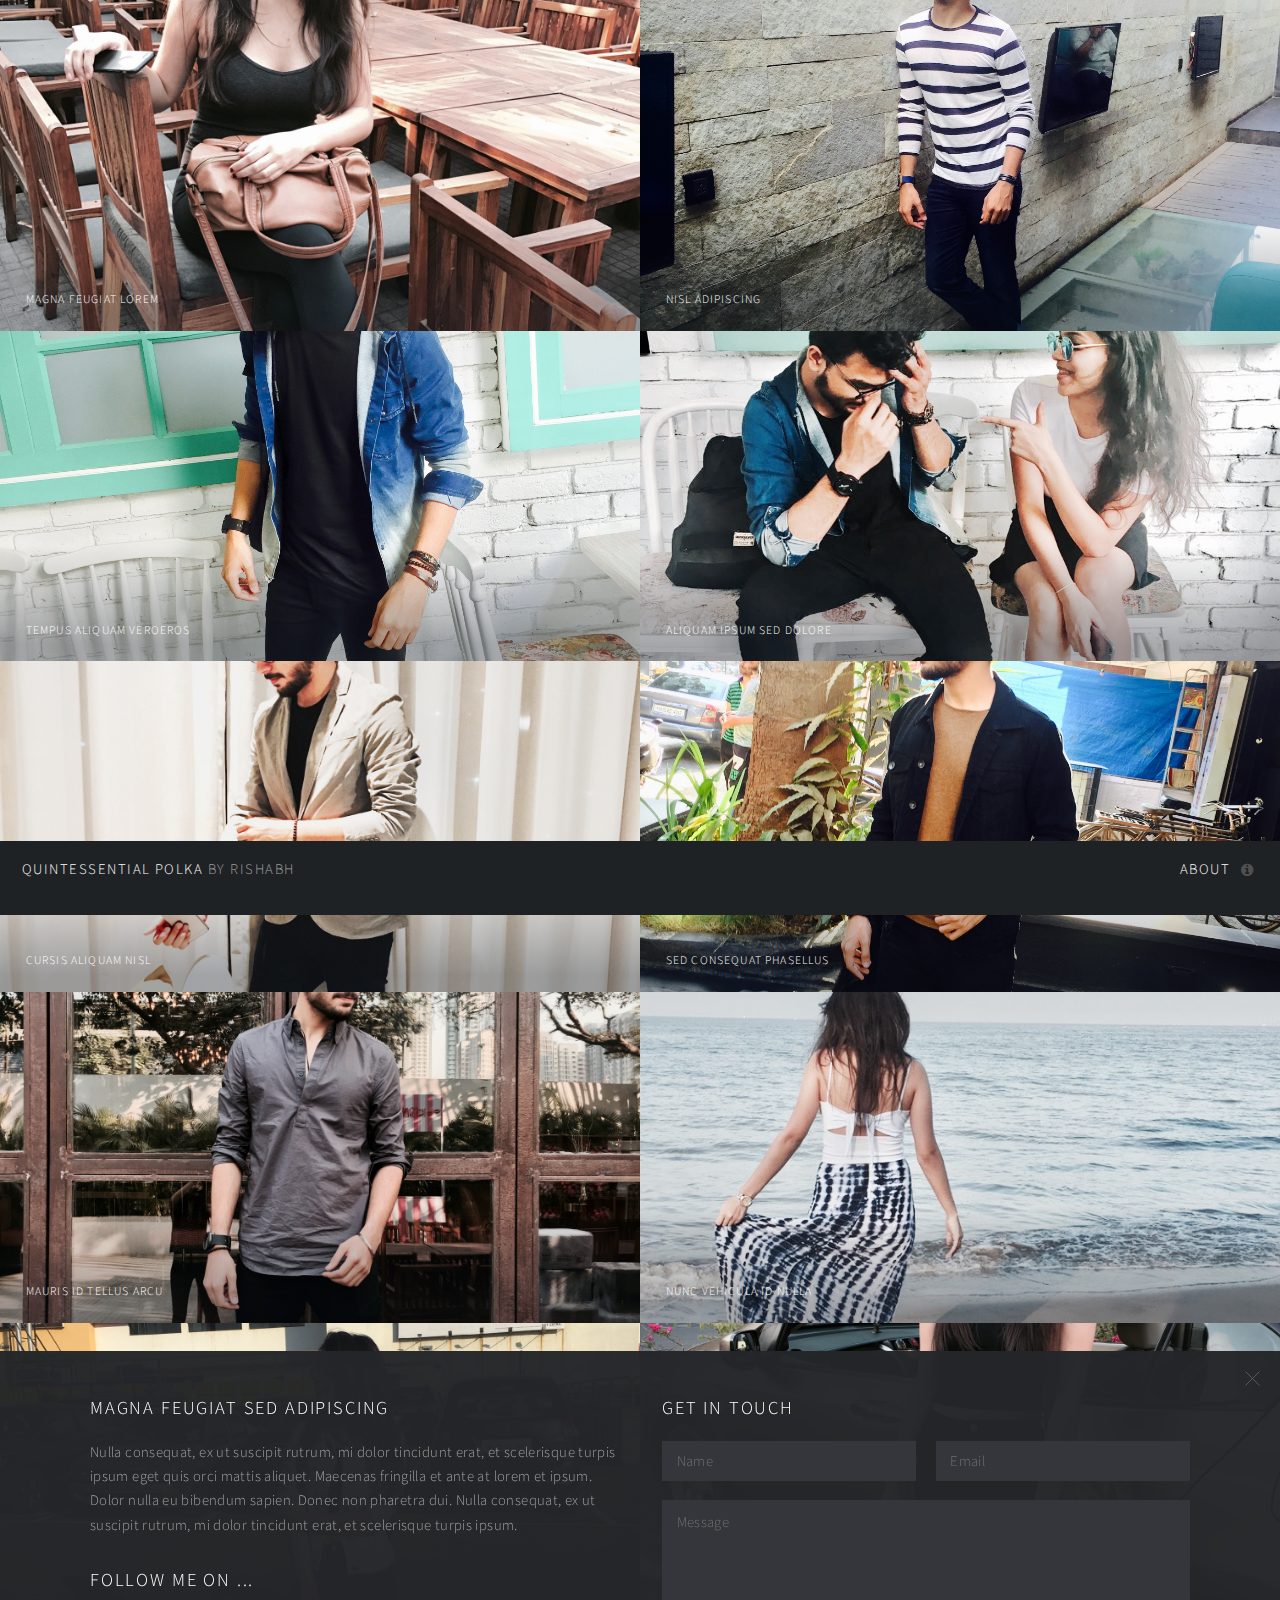
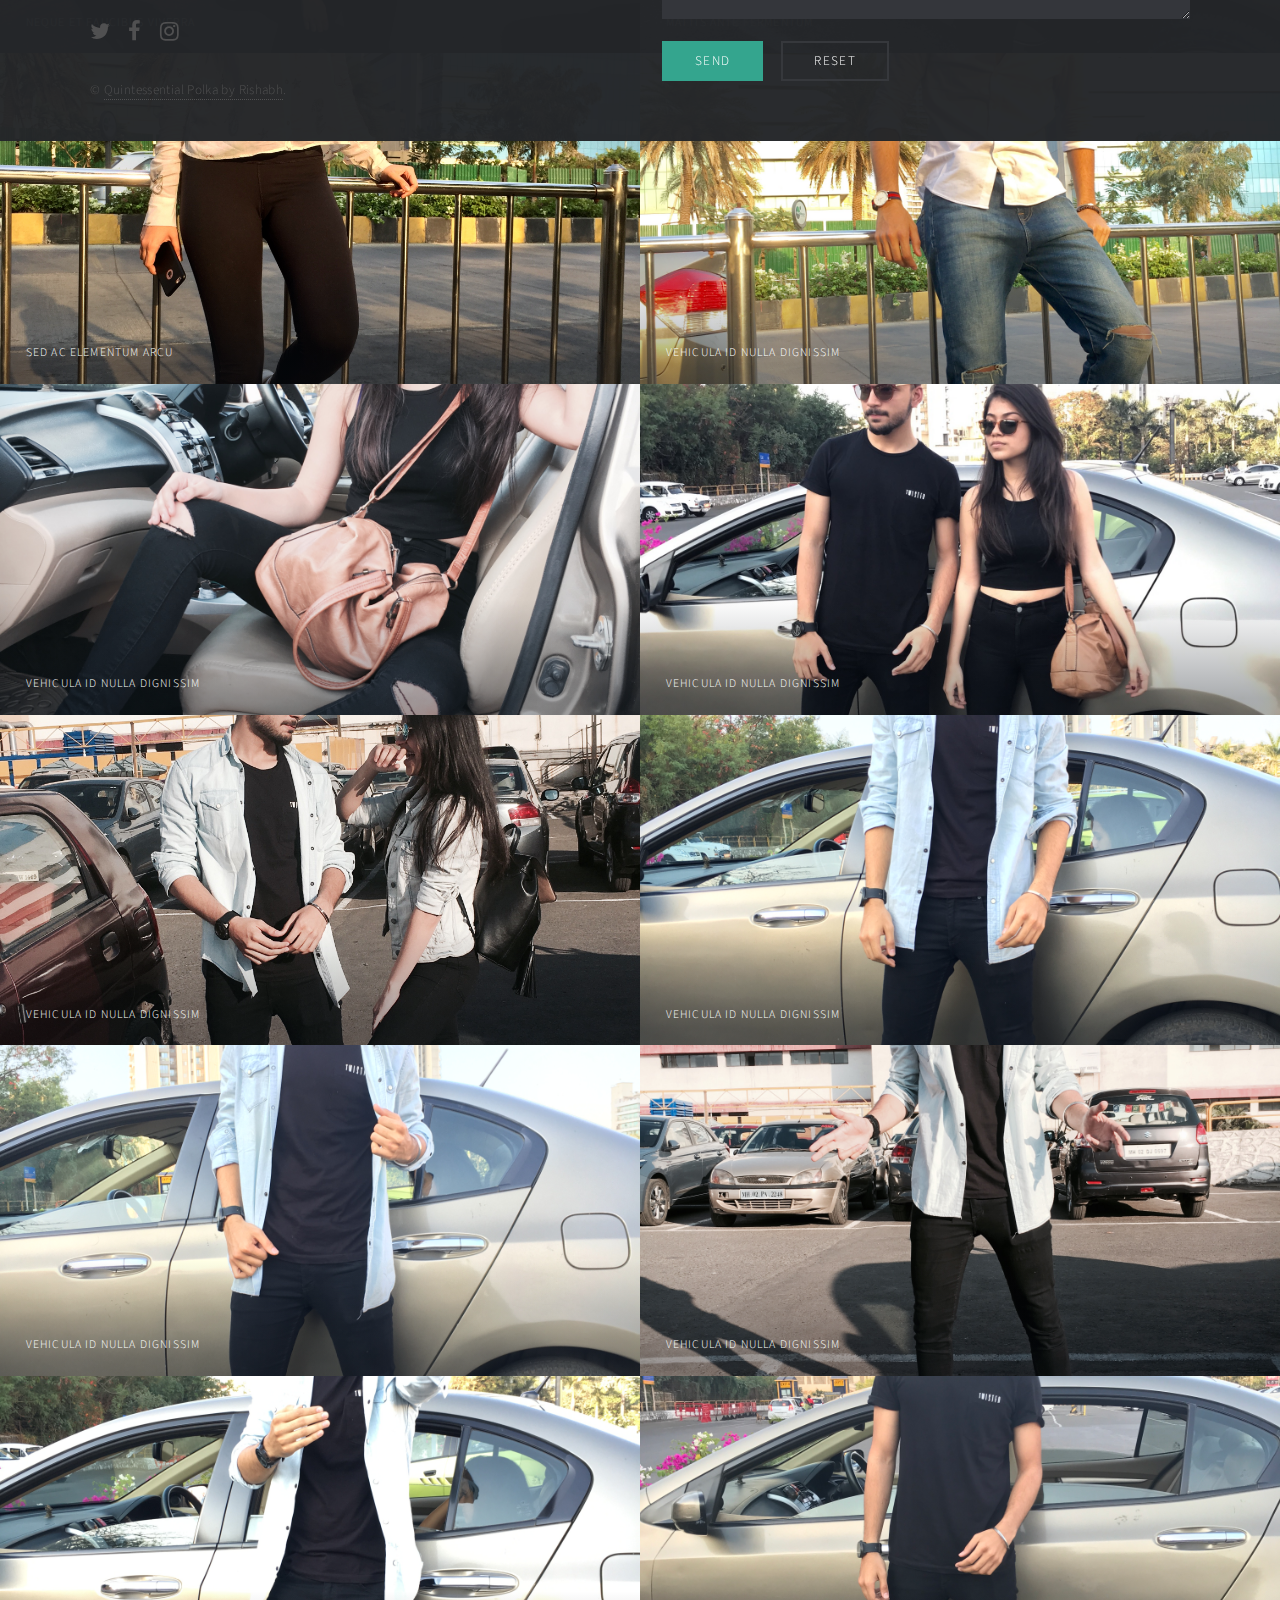
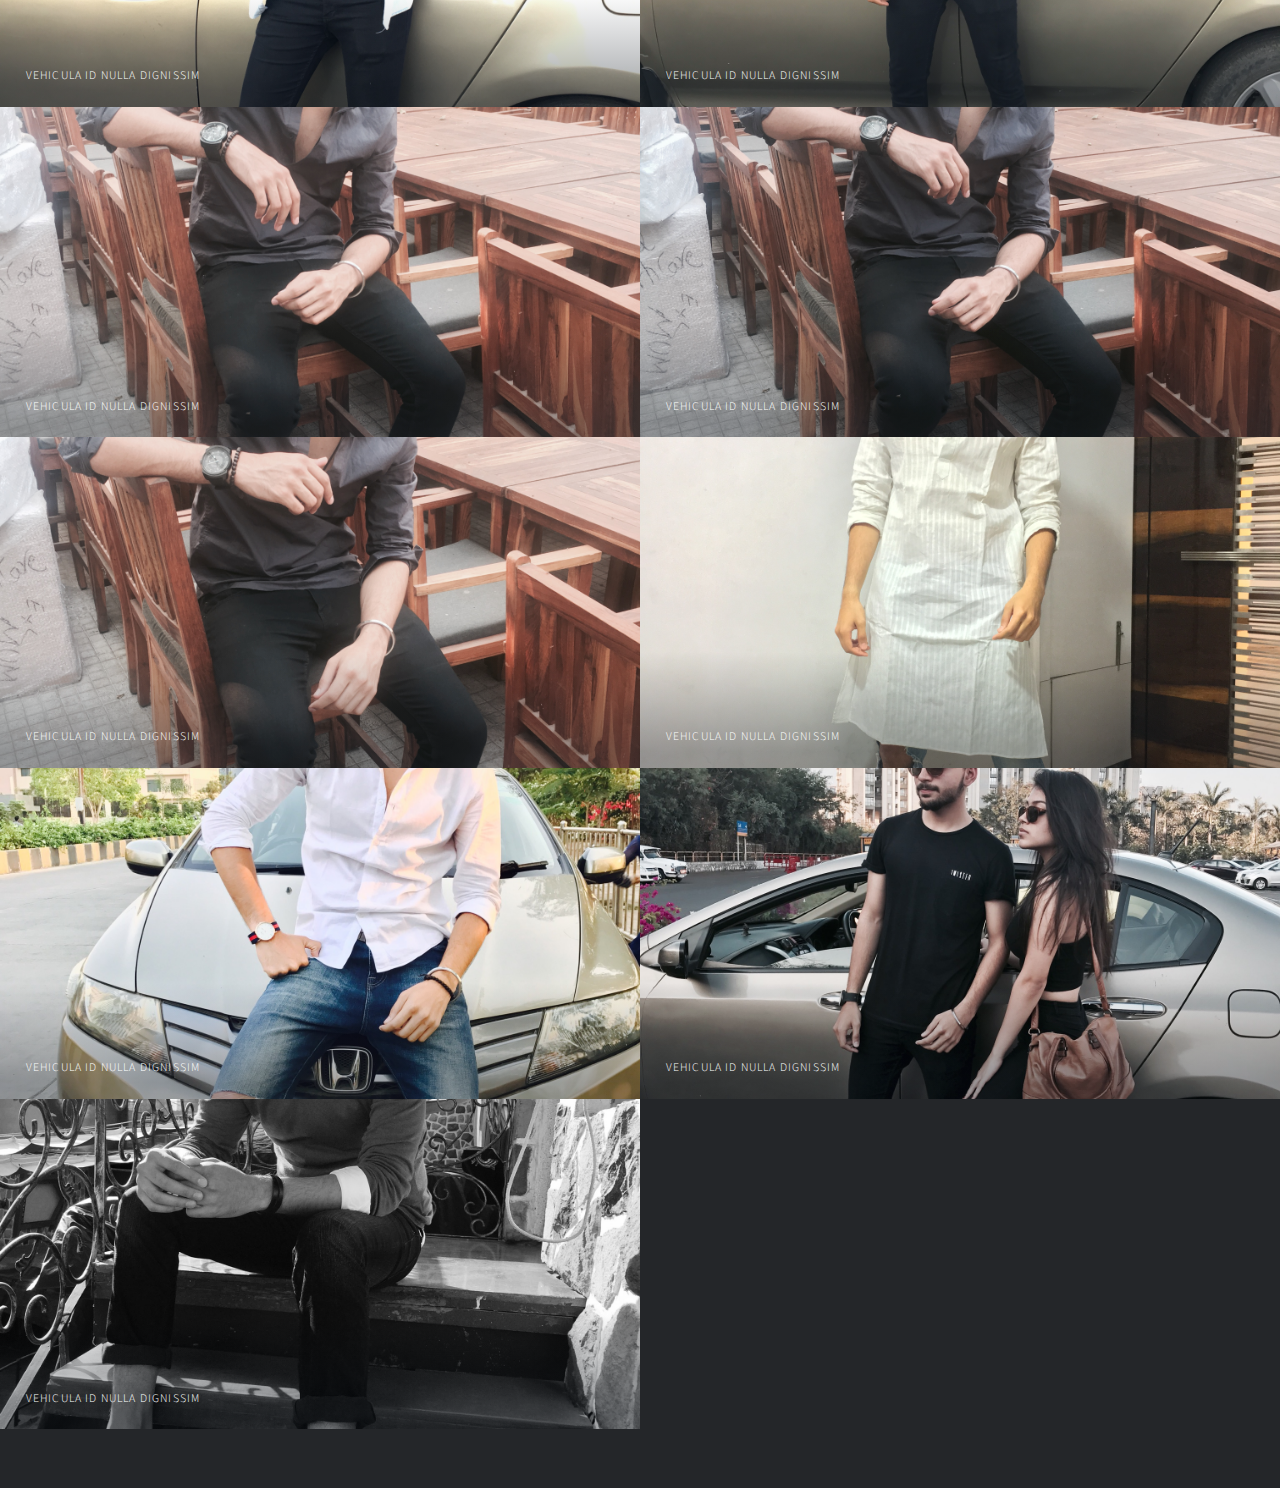
<file: views/index.html>
﻿<!DOCTYPE HTML>
<!--
	Multiverse by HTML5 UP
	html5up.net | @ajlkn
	Free for personal and commercial use under the CCA 3.0 license (html5up.net/license)
-->
<html>
	<head>
		<title>Quintessential Polka</title>
		<meta charset="utf-8" />
		<meta name="viewport" content="width=device-width, initial-scale=1, user-scalable=no" />
		<!--[if lte IE 8]><script src="assets/js/ie/html5shiv.js"></script><![endif]-->
		<link rel="stylesheet" href="assets/css/main.css" />
		<!--[if lte IE 9]><link rel="stylesheet" href="assets/css/ie9.css" /><![endif]-->
		<!--[if lte IE 8]><link rel="stylesheet" href="assets/css/ie8.css" /><![endif]-->
	</head>
	<body>

		<!-- Wrapper -->
			<div id="wrapper">

				<!-- Header -->
					<header id="header">
						<h1><a href="index.html"><strong>Quintessential Polka</strong> by Rishabh</a></h1>
						<nav>
							<ul>
								<li><a href="#footer" class="icon fa-info-circle">About</a></li>
							</ul>
						</nav>
					</header>

				<!-- Main -->
					<div id="main">
						<article class="thumb">
							<a href="images/fulls/01.jpg" class="image"><img src="images/thumbs/01.jpg" alt="" /></a>
							<h2>Magna feugiat lorem</h2>
							<p>Nunc blandit nisi ligula magna sodales lectus elementum non. Integer id venenatis velit.</p>
						</article>
						<article class="thumb">
							<a href="images/fulls/02.jpg" class="image"><img src="images/thumbs/02.jpg" alt="" /></a>
							<h2>Nisl adipiscing</h2>
							<p>Nunc blandit nisi ligula magna sodales lectus elementum non. Integer id venenatis velit.</p>
						</article>
						<article class="thumb">
							<a href="images/fulls/03.jpg" class="image"><img src="images/thumbs/03.jpg" alt="" /></a>
							<h2>Tempus aliquam veroeros</h2>
							<p>Nunc blandit nisi ligula magna sodales lectus elementum non. Integer id venenatis velit.</p>
						</article>
						<article class="thumb">
							<a href="images/fulls/04.jpg" class="image"><img src="images/thumbs/04.jpg" alt="" /></a>
							<h2>Aliquam ipsum sed dolore</h2>
							<p>Nunc blandit nisi ligula magna sodales lectus elementum non. Integer id venenatis velit.</p>
						</article>
						<article class="thumb">
							<a href="images/fulls/05.jpg" class="image"><img src="images/thumbs/05.jpg" alt="" /></a>
							<h2>Cursis aliquam nisl</h2>
							<p>Nunc blandit nisi ligula magna sodales lectus elementum non. Integer id venenatis velit.</p>
						</article>
						<article class="thumb">
							<a href="images/fulls/06.jpg" class="image"><img src="images/thumbs/06.jpg" alt="" /></a>
							<h2>Sed consequat phasellus</h2>
							<p>Nunc blandit nisi ligula magna sodales lectus elementum non. Integer id venenatis velit.</p>
						</article>
						<article class="thumb">
							<a href="images/fulls/07.jpg" class="image"><img src="images/thumbs/07.jpg" alt="" /></a>
							<h2>Mauris id tellus arcu</h2>
							<p>Nunc blandit nisi ligula magna sodales lectus elementum non. Integer id venenatis velit.</p>
						</article>
						<article class="thumb">
							<a href="images/fulls/08.jpg" class="image"><img src="images/thumbs/08.jpg" alt="" /></a>
							<h2>Nunc vehicula id nulla</h2>
							<p>Nunc blandit nisi ligula magna sodales lectus elementum non. Integer id venenatis velit.</p>
						</article>
						<article class="thumb">
							<a href="images/fulls/09.jpg" class="image"><img src="images/thumbs/09.jpg" alt="" /></a>
							<h2>Neque et faucibus viverra</h2>
							<p>Nunc blandit nisi ligula magna sodales lectus elementum non. Integer id venenatis velit.</p>
						</article>
						<article class="thumb">
							<a href="images/fulls/10.jpg" class="image"><img src="images/thumbs/10.jpg" alt="" /></a>
							<h2>Mattis ante fermentum</h2>
							<p>Nunc blandit nisi ligula magna sodales lectus elementum non. Integer id venenatis velit.</p>
						</article>
						<article class="thumb">
							<a href="images/fulls/11.jpg" class="image"><img src="images/thumbs/11.jpg" alt="" /></a>
							<h2>Sed ac elementum arcu</h2>
							<p>Nunc blandit nisi ligula magna sodales lectus elementum non. Integer id venenatis velit.</p>
						</article>
						<article class="thumb">
							<a href="images/fulls/12.jpg" class="image"><img src="images/thumbs/12.jpg" alt="" /></a>
							<h2>Vehicula id nulla dignissim</h2>
							<p>Nunc blandit nisi ligula magna sodales lectus elementum non. Integer id venenatis velit.</p>
						</article>
                        <article class="thumb">
                            <a href="images/fulls/13.jpg" class="image"><img src="images/thumbs/13.jpg" alt="" /></a>
                            <h2>Vehicula id nulla dignissim</h2>
                            <p>Nunc blandit nisi ligula magna sodales lectus elementum non. Integer id venenatis velit.</p>
                        </article>
                        <article class="thumb">
                            <a href="images/fulls/14.jpg" class="image"><img src="images/thumbs/14.jpg" alt="" /></a>
                            <h2>Vehicula id nulla dignissim</h2>
                            <p>Nunc blandit nisi ligula magna sodales lectus elementum non. Integer id venenatis velit.</p>
                        </article>
                        <article class="thumb">
                            <a href="images/fulls/15.jpg" class="image"><img src="images/thumbs/15.jpg" alt="" /></a>
                            <h2>Vehicula id nulla dignissim</h2>
                            <p>Nunc blandit nisi ligula magna sodales lectus elementum non. Integer id venenatis velit.</p>
                        </article>
                        <article class="thumb">
                            <a href="images/fulls/16.jpg" class="image"><img src="images/thumbs/16.jpg" alt="" /></a>
                            <h2>Vehicula id nulla dignissim</h2>
                            <p>Nunc blandit nisi ligula magna sodales lectus elementum non. Integer id venenatis velit.</p>
                        </article>
                        <article class="thumb">
                            <a href="images/fulls/17.jpg" class="image"><img src="images/thumbs/17.jpg" alt="" /></a>
                            <h2>Vehicula id nulla dignissim</h2>
                            <p>Nunc blandit nisi ligula magna sodales lectus elementum non. Integer id venenatis velit.</p>
                        </article>
                        <article class="thumb">
                            <a href="images/fulls/18.jpg" class="image"><img src="images/thumbs/18.jpg" alt="" /></a>
                            <h2>Vehicula id nulla dignissim</h2>
                            <p>Nunc blandit nisi ligula magna sodales lectus elementum non. Integer id venenatis velit.</p>
                        </article>
                        <article class="thumb">
                            <a href="images/fulls/19.jpg" class="image"><img src="images/thumbs/19.jpg" alt="" /></a>
                            <h2>Vehicula id nulla dignissim</h2>
                            <p>Nunc blandit nisi ligula magna sodales lectus elementum non. Integer id venenatis velit.</p>
                        </article>
                        <article class="thumb">
                            <a href="images/fulls/20.jpg" class="image"><img src="images/thumbs/20.jpg" alt="" /></a>
                            <h2>Vehicula id nulla dignissim</h2>
                            <p>Nunc blandit nisi ligula magna sodales lectus elementum non. Integer id venenatis velit.</p>
                        </article>
                        <article class="thumb">
                            <a href="images/fulls/21.jpg" class="image"><img src="images/thumbs/21.jpg" alt="" /></a>
                            <h2>Vehicula id nulla dignissim</h2>
                            <p>Nunc blandit nisi ligula magna sodales lectus elementum non. Integer id venenatis velit.</p>
                        </article>
                        <article class="thumb">
                            <a href="images/fulls/22.jpg" class="image"><img src="images/thumbs/22.jpg" alt="" /></a>
                            <h2>Vehicula id nulla dignissim</h2>
                            <p>Nunc blandit nisi ligula magna sodales lectus elementum non. Integer id venenatis velit.</p>
                        </article>
                        <article class="thumb">
                            <a href="images/fulls/23.jpg" class="image"><img src="images/thumbs/23.jpg" alt="" /></a>
                            <h2>Vehicula id nulla dignissim</h2>
                            <p>Nunc blandit nisi ligula magna sodales lectus elementum non. Integer id venenatis velit.</p>
                        </article>
                        <article class="thumb">
                            <a href="images/fulls/24.jpg" class="image"><img src="images/thumbs/24.jpg" alt="" /></a>
                            <h2>Vehicula id nulla dignissim</h2>
                            <p>Nunc blandit nisi ligula magna sodales lectus elementum non. Integer id venenatis velit.</p>
                        </article>
                        <article class="thumb">
                            <a href="images/fulls/25.jpg" class="image"><img src="images/thumbs/25.jpg" alt="" /></a>
                            <h2>Vehicula id nulla dignissim</h2>
                            <p>Nunc blandit nisi ligula magna sodales lectus elementum non. Integer id venenatis velit.</p>
                        </article>
                        <article class="thumb">
                            <a href="images/fulls/26.jpg" class="image"><img src="images/thumbs/26.jpg" alt="" /></a>
                            <h2>Vehicula id nulla dignissim</h2>
                            <p>Nunc blandit nisi ligula magna sodales lectus elementum non. Integer id venenatis velit.</p>
                        </article>
                        <article class="thumb">
                            <a href="images/fulls/27.jpg" class="image"><img src="images/thumbs/27.jpg" alt="" /></a>
                            <h2>Vehicula id nulla dignissim</h2>
                            <p>Nunc blandit nisi ligula magna sodales lectus elementum non. Integer id venenatis velit.</p>
                        </article>
					</div>

				<!-- Footer -->
					<footer id="footer" class="panel">
						<div class="inner split">
							<div>
								<section>
									<h2>Magna feugiat sed adipiscing</h2>
									<p>Nulla consequat, ex ut suscipit rutrum, mi dolor tincidunt erat, et scelerisque turpis ipsum eget quis orci mattis aliquet. Maecenas fringilla et ante at lorem et ipsum. Dolor nulla eu bibendum sapien. Donec non pharetra dui. Nulla consequat, ex ut suscipit rutrum, mi dolor tincidunt erat, et scelerisque turpis ipsum.</p>
								</section>
								<section>
									<h2>Follow me on ...</h2>
									<ul class="icons">
										<li><a href="#" class="icon fa-twitter"><span class="label">Twitter</span></a></li>
										<li><a href="#" class="icon fa-facebook"><span class="label">Facebook</span></a></li>
										<li><a href="#" class="icon fa-instagram"><span class="label">Instagram</span></a></li>
										<!--<li><a href="#" class="icon fa-github"><span class="label">GitHub</span></a></li>
										<li><a href="#" class="icon fa-dribbble"><span class="label">Dribbble</span></a></li>
										<li><a href="#" class="icon fa-linkedin"><span class="label">LinkedIn</span></a></li>-->
									</ul>
								</section>
								<p class="copyright">
									&copy; <a href="index.html">Quintessential Polka by Rishabh</a>.
								</p>
							</div>
							<div>
								<section>
									<h2>Get in touch</h2>
									<form method="post" action="#">
										<div class="field half first">
											<input type="text" name="name" id="name" placeholder="Name" />
										</div>
										<div class="field half">
											<input type="text" name="email" id="email" placeholder="Email" />
										</div>
										<div class="field">
											<textarea name="message" id="message" rows="4" placeholder="Message"></textarea>
										</div>
										<ul class="actions">
											<li><input type="submit" value="Send" class="special" /></li>
											<li><input type="reset" value="Reset" /></li>
										</ul>
									</form>
								</section>
							</div>
						</div>
					</footer>

			</div>

		<!-- Scripts -->
			<script src="assets/js/jquery.min.js"></script>
			<script src="assets/js/jquery.poptrox.min.js"></script>
			<script src="assets/js/skel.min.js"></script>
			<script src="assets/js/util.js"></script>
			<!--[if lte IE 8]><script src="assets/js/ie/respond.min.js"></script><![endif]-->
			<script src="assets/js/main.js"></script>

	</body>
</html>
</file>
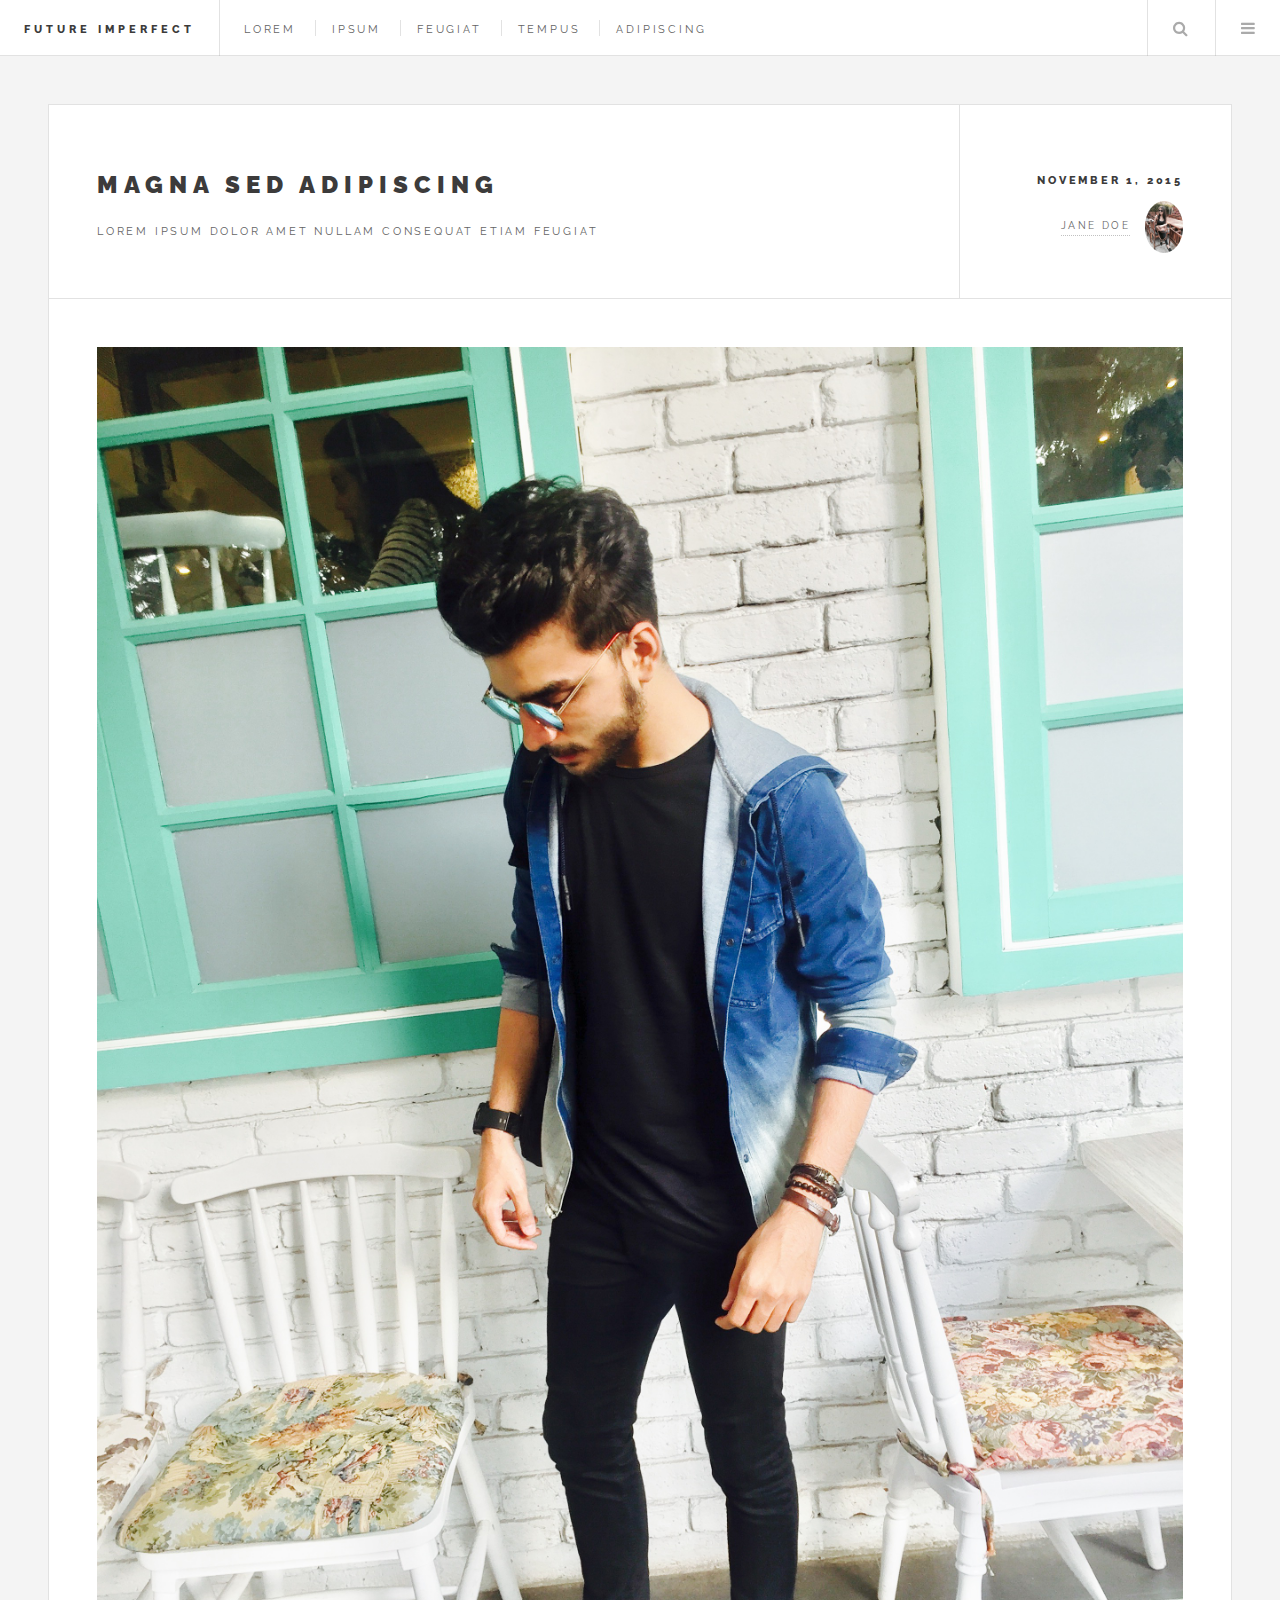
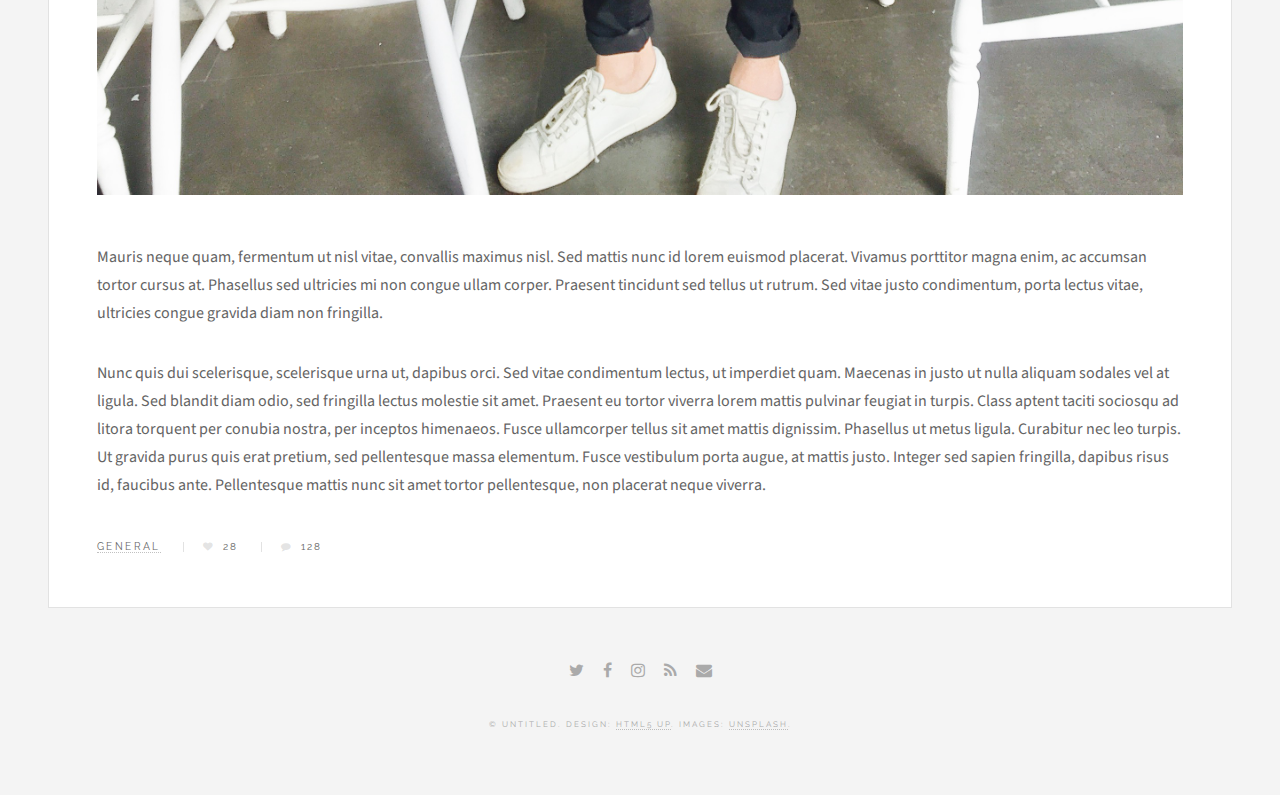
<file: views/future_imperfect/single.html>
<!DOCTYPE HTML>
<!--
	Future Imperfect by HTML5 UP
	html5up.net | @ajlkn
	Free for personal and commercial use under the CCA 3.0 license (html5up.net/license)
-->
<html>
	<head>
		<title>Single - Future Imperfect by HTML5 UP</title>
		<meta charset="utf-8" />
		<meta name="viewport" content="width=device-width, initial-scale=1" />
		<!--[if lte IE 8]><script src="assets/js/ie/html5shiv.js"></script><![endif]-->
		<link rel="stylesheet" href="assets/css/main.css" />
		<!--[if lte IE 9]><link rel="stylesheet" href="assets/css/ie9.css" /><![endif]-->
		<!--[if lte IE 8]><link rel="stylesheet" href="assets/css/ie8.css" /><![endif]-->
	</head>
	<body class="single">

		<!-- Wrapper -->
			<div id="wrapper">

				<!-- Header -->
					<header id="header">
						<h1><a href="#">Future Imperfect</a></h1>
						<nav class="links">
							<ul>
								<li><a href="#">Lorem</a></li>
								<li><a href="#">Ipsum</a></li>
								<li><a href="#">Feugiat</a></li>
								<li><a href="#">Tempus</a></li>
								<li><a href="#">Adipiscing</a></li>
							</ul>
						</nav>
						<nav class="main">
							<ul>
								<li class="search">
									<a class="fa-search" href="#search">Search</a>
									<form id="search" method="get" action="#">
										<input type="text" name="query" placeholder="Search" />
									</form>
								</li>
								<li class="menu">
									<a class="fa-bars" href="#menu">Menu</a>
								</li>
							</ul>
						</nav>
					</header>

				<!-- Menu -->
					<section id="menu">

						<!-- Search -->
							<section>
								<form class="search" method="get" action="#">
									<input type="text" name="query" placeholder="Search" />
								</form>
							</section>

						<!-- Links -->
							<section>
								<ul class="links">
									<li>
										<a href="#">
											<h3>Lorem ipsum</h3>
											<p>Feugiat tempus veroeros dolor</p>
										</a>
									</li>
									<li>
										<a href="#">
											<h3>Dolor sit amet</h3>
											<p>Sed vitae justo condimentum</p>
										</a>
									</li>
									<li>
										<a href="#">
											<h3>Feugiat veroeros</h3>
											<p>Phasellus sed ultricies mi congue</p>
										</a>
									</li>
									<li>
										<a href="#">
											<h3>Etiam sed consequat</h3>
											<p>Porta lectus amet ultricies</p>
										</a>
									</li>
								</ul>
							</section>

						<!-- Actions -->
							<section>
								<ul class="actions vertical">
									<li><a href="#" class="button big fit">Log In</a></li>
								</ul>
							</section>

					</section>

				<!-- Main -->
					<div id="main">

						<!-- Post -->
							<article class="post">
								<header>
									<div class="title">
										<h2><a href="#">Magna sed adipiscing</a></h2>
										<p>Lorem ipsum dolor amet nullam consequat etiam feugiat</p>
									</div>
									<div class="meta">
										<time class="published" datetime="2015-11-01">November 1, 2015</time>
										<a href="#" class="author"><span class="name">Jane Doe</span><img src="images/avatar.jpg" alt="" /></a>
									</div>
								</header>
								<span class="image featured"><img src="images/pic01.jpg" alt="" /></span>
								<p>Mauris neque quam, fermentum ut nisl vitae, convallis maximus nisl. Sed mattis nunc id lorem euismod placerat. Vivamus porttitor magna enim, ac accumsan tortor cursus at. Phasellus sed ultricies mi non congue ullam corper. Praesent tincidunt sed tellus ut rutrum. Sed vitae justo condimentum, porta lectus vitae, ultricies congue gravida diam non fringilla.</p>
								<p>Nunc quis dui scelerisque, scelerisque urna ut, dapibus orci. Sed vitae condimentum lectus, ut imperdiet quam. Maecenas in justo ut nulla aliquam sodales vel at ligula. Sed blandit diam odio, sed fringilla lectus molestie sit amet. Praesent eu tortor viverra lorem mattis pulvinar feugiat in turpis. Class aptent taciti sociosqu ad litora torquent per conubia nostra, per inceptos himenaeos. Fusce ullamcorper tellus sit amet mattis dignissim. Phasellus ut metus ligula. Curabitur nec leo turpis. Ut gravida purus quis erat pretium, sed pellentesque massa elementum. Fusce vestibulum porta augue, at mattis justo. Integer sed sapien fringilla, dapibus risus id, faucibus ante. Pellentesque mattis nunc sit amet tortor pellentesque, non placerat neque viverra. </p>
								<footer>
									<ul class="stats">
										<li><a href="#">General</a></li>
										<li><a href="#" class="icon fa-heart">28</a></li>
										<li><a href="#" class="icon fa-comment">128</a></li>
									</ul>
								</footer>
							</article>

					</div>

				<!-- Footer -->
					<section id="footer">
						<ul class="icons">
							<li><a href="#" class="fa-twitter"><span class="label">Twitter</span></a></li>
							<li><a href="#" class="fa-facebook"><span class="label">Facebook</span></a></li>
							<li><a href="#" class="fa-instagram"><span class="label">Instagram</span></a></li>
							<li><a href="#" class="fa-rss"><span class="label">RSS</span></a></li>
							<li><a href="#" class="fa-envelope"><span class="label">Email</span></a></li>
						</ul>
						<p class="copyright">&copy; Untitled. Design: <a href="http://html5up.net">HTML5 UP</a>. Images: <a href="http://unsplash.com">Unsplash</a>.</p>
					</section>

			</div>

		<!-- Scripts -->
			<script src="assets/js/jquery.min.js"></script>
			<script src="assets/js/skel.min.js"></script>
			<script src="assets/js/util.js"></script>
			<!--[if lte IE 8]><script src="assets/js/ie/respond.min.js"></script><![endif]-->
			<script src="assets/js/main.js"></script>

	</body>
</html>
</file>
<file: views/assets/css/ie9.css>
/*
	Multiverse by HTML5 UP
	html5up.net | @ajlkn
	Free for personal and commercial use under the CCA 3.0 license (html5up.net/license)
*/

/* Panel */

	.panel > .inner.split:after {
		clear: both;
		content: '';
		display: block;
	}

	.panel > .inner.split > div {
		float: left;
		margin-left: 0;
		padding-left: 0;
	}

	.panel > .inner.split > :first-child {
		padding-left: 0;
	}

/* Wrapper */

	#wrapper:before {
		display: none;
	}

/* Main */

	#main:after {
		clear: both;
		content: '';
		display: block;
	}

	#main .thumb {
		float: left;
	}
</file>
<file: views/future_imperfect/assets/css/ie9.css>
/*
	Future Imperfect by HTML5 UP
	html5up.net | @ajlkn
	Free for personal and commercial use under the CCA 3.0 license (html5up.net/license)
*/

/* List */

	ul.posts article:after {
		clear: both;
		content: '';
		display: block;
	}

	ul.posts article .image {
		display: table-cell;
		vertical-align: top;
	}

	ul.posts article header {
		display: table-cell;
		padding-right: 1em;
		vertical-align: top;
	}

/* Author */

	.author .name {
		display: inline-block;
		vertical-align: middle;
	}

	.author img {
		display: inline-block;
		vertical-align: middle;
	}

/* Post */

	.post:after {
		clear: both;
		content: '';
		display: block;
	}

	.post > header:after {
		clear: both;
		content: '';
		display: block;
	}

	.post > header .title {
		display: table-cell;
		vertical-align: top;
		width: 65%;
	}

	.post > header .meta {
		display: table-cell;
		vertical-align: top;
		width: 30%;
	}

	.post > footer:after {
		clear: both;
		content: '';
		display: block;
	}

	.post > footer .actions {
		display: inline-block;
	}

	.post > footer .stats {
		display: inline-block;
		margin-left: 2em;
	}

/* Mini Post */

	.mini-post .image {
		display: block;
	}

/* Header */

	#header:after {
		clear: both;
		content: '';
		display: block;
	}

	#header h1 {
		float: left;
	}

	#header .links {
		float: left;
	}

	#header .main {
		position: absolute;
		right: 0;
		top: 0;
	}

/* Wrapper */

/* Sidebar */

	#sidebar {
		display: table-cell;
		margin-right: 0;
		padding-right: 3em;
		vertical-align: top;
	}

/* Main */

	#main {
		display: table-cell;
		vertical-align: top;
	}
</file>
<file: views/assets/css/main.css>
@import url(font-awesome.min.css);
@import url("https://fonts.googleapis.com/css?family=Source+Sans+Pro:300,300italic,400,400italic");

/*
	Multiverse by HTML5 UP
	html5up.net | @ajlkn
	Free for personal and commercial use under the CCA 3.0 license (html5up.net/license)
*/

/* Reset */

	html, body, div, span, applet, object, iframe, h1, h2, h3, h4, h5, h6, p, blockquote, pre, a, abbr, acronym, address, big, cite, code, del, dfn, em, img, ins, kbd, q, s, samp, small, strike, strong, sub, sup, tt, var, b, u, i, center, dl, dt, dd, ol, ul, li, fieldset, form, label, legend, table, caption, tbody, tfoot, thead, tr, th, td, article, aside, canvas, details, embed, figure, figcaption, footer, header, hgroup, menu, nav, output, ruby, section, summary, time, mark, audio, video {
		margin: 0;
		padding: 0;
		border: 0;
		font-size: 100%;
		font: inherit;
		vertical-align: baseline;
	}

	article, aside, details, figcaption, figure, footer, header, hgroup, menu, nav, section {
		display: block;
	}

	body {
		line-height: 1;
	}

	ol, ul {
		list-style: none;
	}

	blockquote, q {
		quotes: none;
	}

	blockquote:before, blockquote:after, q:before, q:after {
		content: '';
		content: none;
	}

	table {
		border-collapse: collapse;
		border-spacing: 0;
	}

	body {
		-webkit-text-size-adjust: none;
	}

/* Box Model */

	*, *:before, *:after {
		-moz-box-sizing: border-box;
		-webkit-box-sizing: border-box;
		box-sizing: border-box;
	}

	@-moz-keyframes spinner {
		0% {
			-moz-transform: rotate(0deg);
			-webkit-transform: rotate(0deg);
			-ms-transform: rotate(0deg);
			transform: rotate(0deg);
		}

		100% {
			-moz-transform: rotate(359deg);
			-webkit-transform: rotate(359deg);
			-ms-transform: rotate(359deg);
			transform: rotate(359deg);
		}
	}

	@-webkit-keyframes spinner {
		0% {
			-moz-transform: rotate(0deg);
			-webkit-transform: rotate(0deg);
			-ms-transform: rotate(0deg);
			transform: rotate(0deg);
		}

		100% {
			-moz-transform: rotate(359deg);
			-webkit-transform: rotate(359deg);
			-ms-transform: rotate(359deg);
			transform: rotate(359deg);
		}
	}

	@-ms-keyframes spinner {
		0% {
			-moz-transform: rotate(0deg);
			-webkit-transform: rotate(0deg);
			-ms-transform: rotate(0deg);
			transform: rotate(0deg);
		}

		100% {
			-moz-transform: rotate(359deg);
			-webkit-transform: rotate(359deg);
			-ms-transform: rotate(359deg);
			transform: rotate(359deg);
		}
	}

	@keyframes spinner {
		0% {
			-moz-transform: rotate(0deg);
			-webkit-transform: rotate(0deg);
			-ms-transform: rotate(0deg);
			transform: rotate(0deg);
		}

		100% {
			-moz-transform: rotate(359deg);
			-webkit-transform: rotate(359deg);
			-ms-transform: rotate(359deg);
			transform: rotate(359deg);
		}
	}

/* Basic */

	@-ms-viewport {
		width: device-width;
	}

	body {
		-ms-overflow-style: scrollbar;
	}

	@media screen and (max-width: 480px) {

		html, body {
			min-width: 320px;
		}

	}

	body {
		background: #242629;
	}

		body.loading *, body.loading *:before, body.loading *:after {
			-moz-animation: none !important;
			-webkit-animation: none !important;
			-ms-animation: none !important;
			animation: none !important;
			-moz-transition: none !important;
			-webkit-transition: none !important;
			-ms-transition: none !important;
			transition: none !important;
		}

		body.resizing *, body.resizing *:before, body.resizing *:after {
			-moz-animation: none !important;
			-webkit-animation: none !important;
			-ms-animation: none !important;
			animation: none !important;
			-moz-transition: none !important;
			-webkit-transition: none !important;
			-ms-transition: none !important;
			transition: none !important;
		}

/* Type */

	body, input, select, textarea {
		color: #a0a0a1;
		font-family: "Source Sans Pro", Helvetica, sans-serif;
		font-size: 15pt;
		font-weight: 300;
		letter-spacing: 0.025em;
		line-height: 1.65;
	}

		@media screen and (max-width: 1680px) {

			body, input, select, textarea {
				font-size: 11pt;
			}

		}

	a {
		-moz-transition: color 0.2s ease-in-out, border-bottom-color 0.2s ease-in-out;
		-webkit-transition: color 0.2s ease-in-out, border-bottom-color 0.2s ease-in-out;
		-ms-transition: color 0.2s ease-in-out, border-bottom-color 0.2s ease-in-out;
		transition: color 0.2s ease-in-out, border-bottom-color 0.2s ease-in-out;
		border-bottom: dotted 1px;
		color: #34a58e;
		text-decoration: none;
	}

		a:hover {
			border-bottom-color: transparent;
			color: #34a58e !important;
		}

	strong, b {
		color: #ffffff;
		font-weight: 300;
	}

	em, i {
		font-style: italic;
	}

	p {
		margin: 0 0 2em 0;
	}

	h1, h2, h3, h4, h5, h6 {
		color: #ffffff;
		font-weight: 300;
		letter-spacing: 0.1em;
		line-height: 1.5;
		margin: 0 0 1em 0;
		text-transform: uppercase;
	}

		h1 a, h2 a, h3 a, h4 a, h5 a, h6 a {
			color: inherit;
			text-decoration: none;
		}

	h1 {
		font-size: 2em;
	}

	h2 {
		font-size: 1.25em;
	}

	h3 {
		font-size: 1.1em;
	}

	h4 {
		font-size: 1em;
	}

	h5 {
		font-size: 0.9em;
	}

	h6 {
		font-size: 0.7em;
	}

	@media screen and (max-width: 736px) {

		h2 {
			font-size: 1em;
		}

		h3 {
			font-size: 0.9em;
		}

		h4 {
			font-size: 0.8em;
		}

		h5 {
			font-size: 0.7em;
		}

		h6 {
			font-size: 0.7em;
		}

	}

	sub {
		font-size: 0.8em;
		position: relative;
		top: 0.5em;
	}

	sup {
		font-size: 0.8em;
		position: relative;
		top: -0.5em;
	}

	blockquote {
		border-left: 4px #36383c;
		font-style: italic;
		margin: 0 0 2em 0;
		padding: 0.5em 0 0.5em 2em;
	}

	code {
		background: #34363b;
		border: solid 1px #36383c;
		font-family: "Courier New", monospace;
		font-size: 0.9em;
		margin: 0 0.25em;
		padding: 0.25em 0.65em;
	}

	pre {
		-webkit-overflow-scrolling: touch;
		font-family: "Courier New", monospace;
		font-size: 0.9em;
		margin: 0 0 2em 0;
	}

		pre code {
			display: block;
			line-height: 1.75;
			padding: 1em 1.5em;
			overflow-x: auto;
		}

	hr {
		border: 0;
		border-bottom: solid 1px #36383c;
		margin: 2em 0;
	}

		hr.major {
			margin: 3em 0;
		}

	.align-left {
		text-align: left;
	}

	.align-center {
		text-align: center;
	}

	.align-right {
		text-align: right;
	}

/* Button */

	input[type="submit"],
	input[type="reset"],
	input[type="button"],
	button,
	.button {
		-moz-appearance: none;
		-webkit-appearance: none;
		-ms-appearance: none;
		appearance: none;
		-moz-transition: background-color 0.2s ease-in-out, box-shadow 0.2s ease-in-out, color 0.2s ease-in-out;
		-webkit-transition: background-color 0.2s ease-in-out, box-shadow 0.2s ease-in-out, color 0.2s ease-in-out;
		-ms-transition: background-color 0.2s ease-in-out, box-shadow 0.2s ease-in-out, color 0.2s ease-in-out;
		transition: background-color 0.2s ease-in-out, box-shadow 0.2s ease-in-out, color 0.2s ease-in-out;
		background-color: transparent;
		border: 0;
		border-radius: 0;
		box-shadow: inset 0 0 0 2px #36383c;
		color: #ffffff !important;
		cursor: pointer;
		display: inline-block;
		font-size: 0.9em;
		font-weight: 300;
		height: 3.05556em;
		letter-spacing: 0.1em;
		line-height: 3.05556em;
		padding: 0 2.5em;
		text-align: center;
		text-decoration: none;
		text-transform: uppercase;
		white-space: nowrap;
	}

		input[type="submit"]:hover,
		input[type="reset"]:hover,
		input[type="button"]:hover,
		button:hover,
		.button:hover {
			box-shadow: inset 0 0 0 2px #34a58e;
			color: #34a58e !important;
		}

			input[type="submit"]:hover:active,
			input[type="reset"]:hover:active,
			input[type="button"]:hover:active,
			button:hover:active,
			.button:hover:active {
				background-color: rgba(52, 165, 142, 0.15);
				color: #34a58e !important;
			}

		input[type="submit"].icon,
		input[type="reset"].icon,
		input[type="button"].icon,
		button.icon,
		.button.icon {
			padding-left: 1.35em;
		}

			input[type="submit"].icon:before,
			input[type="reset"].icon:before,
			input[type="button"].icon:before,
			button.icon:before,
			.button.icon:before {
				margin-right: 0.5em;
			}

		input[type="submit"].fit,
		input[type="reset"].fit,
		input[type="button"].fit,
		button.fit,
		.button.fit {
			display: block;
			margin: 0 0 1em 0;
			width: 100%;
		}

		input[type="submit"].small,
		input[type="reset"].small,
		input[type="button"].small,
		button.small,
		.button.small {
			font-size: 0.8em;
		}

		input[type="submit"].big,
		input[type="reset"].big,
		input[type="button"].big,
		button.big,
		.button.big {
			font-size: 1.35em;
		}

		input[type="submit"].special,
		input[type="reset"].special,
		input[type="button"].special,
		button.special,
		.button.special {
			background-color: #34a58e;
			box-shadow: none;
		}

			input[type="submit"].special:hover,
			input[type="reset"].special:hover,
			input[type="button"].special:hover,
			button.special:hover,
			.button.special:hover {
				background-color: #47c5ab;
				color: #ffffff !important;
			}

				input[type="submit"].special:hover:active,
				input[type="reset"].special:hover:active,
				input[type="button"].special:hover:active,
				button.special:hover:active,
				.button.special:hover:active {
					background-color: #287e6d;
				}

		input[type="submit"].disabled, input[type="submit"]:disabled,
		input[type="reset"].disabled,
		input[type="reset"]:disabled,
		input[type="button"].disabled,
		input[type="button"]:disabled,
		button.disabled,
		button:disabled,
		.button.disabled,
		.button:disabled {
			-moz-pointer-events: none;
			-webkit-pointer-events: none;
			-ms-pointer-events: none;
			pointer-events: none;
			opacity: 0.35;
		}

/* Form */

	form {
		margin: 0 0 2em 0;
	}

		form .field {
			margin: 0 0 1.3em 0;
		}

			form .field.half {
				float: left;
				padding: 0 0 0 0.65em;
				width: 50%;
			}

				form .field.half.first {
					padding: 0 0.65em 0 0;
				}

		form > .actions {
			margin: 1.5em 0 0 0 !important;
		}

		@media screen and (max-width: 736px) {

			form .field.half {
				float: none;
				padding: 0;
				width: 100%;
			}

				form .field.half.first {
					padding: 0;
				}

		}

	label {
		color: #ffffff;
		display: block;
		font-size: 0.9em;
		font-weight: 300;
		margin: 0 0 1em 0;
	}

	input[type="text"],
	input[type="password"],
	input[type="email"],
	input[type="tel"],
	input[type="search"],
	input[type="url"],
	select,
	textarea {
		-moz-appearance: none;
		-webkit-appearance: none;
		-ms-appearance: none;
		appearance: none;
		background: #34363b;
		border: 0;
		border-radius: 0;
		color: #a0a0a1;
		display: block;
		outline: 0;
		padding: 0 1em;
		text-decoration: none;
		width: 100%;
	}

		input[type="text"]:invalid,
		input[type="password"]:invalid,
		input[type="email"]:invalid,
		input[type="tel"]:invalid,
		input[type="search"]:invalid,
		input[type="url"]:invalid,
		select:invalid,
		textarea:invalid {
			box-shadow: none;
		}

		input[type="text"]:focus,
		input[type="password"]:focus,
		input[type="email"]:focus,
		input[type="tel"]:focus,
		input[type="search"]:focus,
		input[type="url"]:focus,
		select:focus,
		textarea:focus {
			box-shadow: inset 0 0 0 2px #34a58e;
		}

	.select-wrapper {
		text-decoration: none;
		display: block;
		position: relative;
	}

		.select-wrapper:before {
			-moz-osx-font-smoothing: grayscale;
			-webkit-font-smoothing: antialiased;
			font-family: FontAwesome;
			font-style: normal;
			font-weight: normal;
			text-transform: none !important;
		}

		.select-wrapper:before {
			color: #36383c;
			content: '\f078';
			display: block;
			height: 2.75em;
			line-height: 2.75em;
			pointer-events: none;
			position: absolute;
			right: 0;
			text-align: center;
			top: 0;
			width: 2.75em;
		}

		.select-wrapper select::-ms-expand {
			display: none;
		}

	input[type="text"],
	input[type="password"],
	input[type="email"],
	input[type="tel"],
	input[type="search"],
	input[type="url"],
	select {
		height: 2.75em;
	}

	textarea {
		padding: 0.75em 1em;
	}

	input[type="checkbox"],
	input[type="radio"] {
		-moz-appearance: none;
		-webkit-appearance: none;
		-ms-appearance: none;
		appearance: none;
		display: block;
		float: left;
		margin-right: -2em;
		opacity: 0;
		width: 1em;
		z-index: -1;
	}

		input[type="checkbox"] + label,
		input[type="radio"] + label {
			text-decoration: none;
			color: #a0a0a1;
			cursor: pointer;
			display: inline-block;
			font-size: 1em;
			font-weight: 300;
			padding-left: 2.4em;
			padding-right: 0.75em;
			position: relative;
		}

			input[type="checkbox"] + label:before,
			input[type="radio"] + label:before {
				-moz-osx-font-smoothing: grayscale;
				-webkit-font-smoothing: antialiased;
				font-family: FontAwesome;
				font-style: normal;
				font-weight: normal;
				text-transform: none !important;
			}

			input[type="checkbox"] + label:before,
			input[type="radio"] + label:before {
				background: #34363b;
				content: '';
				display: inline-block;
				height: 1.65em;
				left: 0;
				line-height: 1.58125em;
				position: absolute;
				text-align: center;
				top: 0;
				width: 1.65em;
			}

		input[type="checkbox"]:checked + label:before,
		input[type="radio"]:checked + label:before {
			background: #34a58e;
			border-color: #34a58e;
			color: #ffffff;
			content: '\f00c';
		}

		input[type="checkbox"]:focus + label:before,
		input[type="radio"]:focus + label:before {
			box-shadow: 0 0 0 2px #34a58e;
		}

	input[type="radio"] + label:before {
		border-radius: 100%;
	}

	::-webkit-input-placeholder {
		color: #707071 !important;
		opacity: 1.0;
	}

	:-moz-placeholder {
		color: #707071 !important;
		opacity: 1.0;
	}

	::-moz-placeholder {
		color: #707071 !important;
		opacity: 1.0;
	}

	:-ms-input-placeholder {
		color: #707071 !important;
		opacity: 1.0;
	}

	.formerize-placeholder {
		color: #707071 !important;
		opacity: 1.0;
	}

/* Icon */

	.icon {
		text-decoration: none;
		border-bottom: none;
		position: relative;
	}

		.icon:before {
			-moz-osx-font-smoothing: grayscale;
			-webkit-font-smoothing: antialiased;
			font-family: FontAwesome;
			font-style: normal;
			font-weight: normal;
			text-transform: none !important;
		}

		.icon > .label {
			display: none;
		}

/* List */

	ol {
		list-style: decimal;
		margin: 0 0 2em 0;
		padding-left: 1.25em;
	}

		ol li {
			padding-left: 0.25em;
		}

	ul {
		list-style: disc;
		margin: 0 0 2em 0;
		padding-left: 1em;
	}

		ul li {
			padding-left: 0.5em;
		}

		ul.alt {
			list-style: none;
			padding-left: 0;
		}

			ul.alt li {
				border-top: solid 1px #36383c;
				padding: 0.5em 0;
			}

				ul.alt li:first-child {
					border-top: 0;
					padding-top: 0;
				}

		ul.icons {
			cursor: default;
			list-style: none;
			padding-left: 0;
		}

			ul.icons li {
				display: inline-block;
				padding: 0 1em 0 0;
			}

				ul.icons li:last-child {
					padding-right: 0;
				}

				ul.icons li .icon {
					color: #505051;
				}

					ul.icons li .icon:before {
						font-size: 1.5em;
					}

		ul.actions {
			cursor: default;
			list-style: none;
			padding-left: 0;
		}

			ul.actions li {
				display: inline-block;
				padding: 0 1em 0 0;
				vertical-align: middle;
			}

				ul.actions li:last-child {
					padding-right: 0;
				}

			ul.actions.small li {
				padding: 0 0.5em 0 0;
			}

			ul.actions.vertical li {
				display: block;
				padding: 1em 0 0 0;
			}

				ul.actions.vertical li:first-child {
					padding-top: 0;
				}

				ul.actions.vertical li > * {
					margin-bottom: 0;
				}

			ul.actions.vertical.small li {
				padding: 0.5em 0 0 0;
			}

				ul.actions.vertical.small li:first-child {
					padding-top: 0;
				}

			ul.actions.fit {
				display: table;
				margin-left: -1em;
				padding: 0;
				table-layout: fixed;
				width: calc(100% + 1em);
			}

				ul.actions.fit li {
					display: table-cell;
					padding: 0 0 0 1em;
				}

					ul.actions.fit li > * {
						margin-bottom: 0;
					}

				ul.actions.fit.small {
					margin-left: -0.5em;
					width: calc(100% + 0.5em);
				}

					ul.actions.fit.small li {
						padding: 0 0 0 0.5em;
					}

			@media screen and (max-width: 480px) {

				ul.actions {
					margin: 0 0 2em 0;
				}

					ul.actions li {
						padding: 1em 0 0 0;
						display: block;
						text-align: center;
						width: 100%;
					}

						ul.actions li:first-child {
							padding-top: 0;
						}

						ul.actions li > * {
							width: 100%;
							margin: 0 !important;
						}

							ul.actions li > *.icon:before {
								margin-left: -2em;
							}

					ul.actions.small li {
						padding: 0.5em 0 0 0;
					}

						ul.actions.small li:first-child {
							padding-top: 0;
						}

			}

	dl {
		margin: 0 0 2em 0;
	}

		dl dt {
			display: block;
			font-weight: 300;
			margin: 0 0 1em 0;
		}

		dl dd {
			margin-left: 2em;
		}

/* Table */

	.table-wrapper {
		-webkit-overflow-scrolling: touch;
		overflow-x: auto;
	}

	table {
		margin: 0 0 2em 0;
		width: 100%;
	}

		table tbody tr {
			border: solid 1px #36383c;
			border-left: 0;
			border-right: 0;
		}

			table tbody tr:nth-child(2n + 1) {
				background-color: #34363b;
			}

		table td {
			padding: 0.75em 0.75em;
		}

		table th {
			color: #ffffff;
			font-size: 0.9em;
			font-weight: 300;
			padding: 0 0.75em 0.75em 0.75em;
			text-align: left;
		}

		table thead {
			border-bottom: solid 2px #36383c;
		}

		table tfoot {
			border-top: solid 2px #36383c;
		}

		table.alt {
			border-collapse: separate;
		}

			table.alt tbody tr td {
				border: solid 1px #36383c;
				border-left-width: 0;
				border-top-width: 0;
			}

				table.alt tbody tr td:first-child {
					border-left-width: 1px;
				}

			table.alt tbody tr:first-child td {
				border-top-width: 1px;
			}

			table.alt thead {
				border-bottom: 0;
			}

			table.alt tfoot {
				border-top: 0;
			}

/* Panel */

	.panel {
		padding: 4em 4em 2em 4em ;
		-moz-transform: translateY(100vh);
		-webkit-transform: translateY(100vh);
		-ms-transform: translateY(100vh);
		transform: translateY(100vh);
		-moz-transition: -moz-transform 0.5s ease;
		-webkit-transition: -webkit-transform 0.5s ease;
		-ms-transition: -ms-transform 0.5s ease;
		transition: transform 0.5s ease;
		-webkit-overflow-scrolling: touch;
		background: rgba(36, 38, 41, 0.975);
		bottom: 4em;
		left: 0;
		max-height: calc(80vh - 4em);
		overflow-y: auto;
		position: fixed;
		width: 100%;
		z-index: 10001;
	}

		.panel.active {
			-moz-transform: translateY(1px);
			-webkit-transform: translateY(1px);
			-ms-transform: translateY(1px);
			transform: translateY(1px);
		}

		.panel > .inner {
			margin: 0 auto;
			max-width: 100%;
			width: 75em;
		}

			.panel > .inner.split {
				display: -moz-flex;
				display: -webkit-flex;
				display: -ms-flex;
				display: flex;
			}

				.panel > .inner.split > div {
					margin-left: 4em;
					width: 50%;
				}

				.panel > .inner.split > :first-child {
					margin-left: 0;
				}

		.panel > .closer {
			-moz-transition: opacity 0.2s ease-in-out;
			-webkit-transition: opacity 0.2s ease-in-out;
			-ms-transition: opacity 0.2s ease-in-out;
			transition: opacity 0.2s ease-in-out;
			background-image: url("images/close.svg");
			background-position: center;
			background-repeat: no-repeat;
			background-size: 3em;
			cursor: pointer;
			height: 5em;
			opacity: 0.25;
			position: absolute;
			right: 0;
			top: 0;
			width: 5em;
			z-index: 2;
		}

			.panel > .closer:hover {
				opacity: 1.0;
			}

		@media screen and (max-width: 1280px) {

			.panel {
				padding: 3em 3em 1em 3em ;
			}

				.panel > .inner.split > div {
					margin-left: 3em;
				}

				.panel > .closer {
					background-size: 2.5em;
					background-position: 75% 25%;
				}

		}

		@media screen and (max-width: 980px) {

			.panel > .inner.split {
				-moz-flex-direction: column;
				-webkit-flex-direction: column;
				-ms-flex-direction: column;
				flex-direction: column;
			}

				.panel > .inner.split > div {
					margin-left: 0;
					width: 100%;
				}

		}

		@media screen and (max-width: 736px) {

			.panel {
				-moz-transform: translateY(-100vh);
				-webkit-transform: translateY(-100vh);
				-ms-transform: translateY(-100vh);
				transform: translateY(-100vh);
				padding: 4em 2em 2em 2em ;
				bottom: auto;
				top: calc(4em - 1px);
			}

				.panel.active {
					-moz-transform: translateY(0);
					-webkit-transform: translateY(0);
					-ms-transform: translateY(0);
					transform: translateY(0);
				}

		}

/* Poptrox Popup */

	.poptrox-overlay {
		-webkit-tap-highlight-color: rgba(255, 255, 255, 0);
	}

	.poptrox-popup {
		background: rgba(31, 34, 36, 0.925);
		box-shadow: 0 1em 3em 0.5em rgba(0, 0, 0, 0.25);
		cursor: default;
	}

		.poptrox-popup:before {
			-moz-transition: opacity 0.2s ease-in-out;
			-webkit-transition: opacity 0.2s ease-in-out;
			-ms-transition: opacity 0.2s ease-in-out;
			transition: opacity 0.2s ease-in-out;
			background-image: -moz-linear-gradient(to left, rgba(31,34,36,0.35), rgba(31,34,36,0) 10em, rgba(31,34,36,0)), -moz-linear-gradient(to right, rgba(31,34,36,0.35), rgba(31,34,36,0) 10em, rgba(31,34,36,0));
			background-image: -webkit-linear-gradient(to left, rgba(31,34,36,0.35), rgba(31,34,36,0) 10em, rgba(31,34,36,0)), -webkit-linear-gradient(to right, rgba(31,34,36,0.35), rgba(31,34,36,0) 10em, rgba(31,34,36,0));
			background-image: -ms-linear-gradient(to left, rgba(31,34,36,0.35), rgba(31,34,36,0) 10em, rgba(31,34,36,0)), -ms-linear-gradient(to right, rgba(31,34,36,0.35), rgba(31,34,36,0) 10em, rgba(31,34,36,0));
			background-image: linear-gradient(to left, rgba(31,34,36,0.35), rgba(31,34,36,0) 10em, rgba(31,34,36,0)), linear-gradient(to right, rgba(31,34,36,0.35), rgba(31,34,36,0) 10em, rgba(31,34,36,0));
			content: '';
			display: block;
			height: 100%;
			left: 0;
			position: absolute;
			top: 0;
			width: 100%;
			z-index: 1;
			opacity: 1;
		}

		.poptrox-popup .closer {
			-moz-transition: opacity 0.2s ease-in-out;
			-webkit-transition: opacity 0.2s ease-in-out;
			-ms-transition: opacity 0.2s ease-in-out;
			transition: opacity 0.2s ease-in-out;
			background-image: url("images/close.svg");
			background-position: center;
			background-repeat: no-repeat;
			background-size: 3em;
			height: 5em;
			opacity: 0;
			position: absolute;
			right: 0;
			top: 0;
			width: 5em;
			z-index: 2;
		}

		.poptrox-popup .nav-previous,
		.poptrox-popup .nav-next {
			-moz-transition: opacity 0.2s ease-in-out;
			-webkit-transition: opacity 0.2s ease-in-out;
			-ms-transition: opacity 0.2s ease-in-out;
			transition: opacity 0.2s ease-in-out;
			background-image: url("images/arrow.svg");
			background-position: center;
			background-repeat: no-repeat;
			background-size: 5em;
			cursor: pointer;
			height: 8em;
			margin-top: -4em;
			opacity: 0;
			position: absolute;
			top: 50%;
			width: 6em;
			z-index: 2;
		}

		.poptrox-popup .nav-previous {
			-moz-transform: scaleX(-1);
			-webkit-transform: scaleX(-1);
			-ms-transform: scaleX(-1);
			transform: scaleX(-1);
			left: 0;
		}

		.poptrox-popup .nav-next {
			right: 0;
		}

		.poptrox-popup .caption {
			padding: 2em 2em 0.1em 2em ;
			background-image: -moz-linear-gradient(to top, rgba(16,16,16,0.45) 25%, rgba(16,16,16,0) 100%);
			background-image: -webkit-linear-gradient(to top, rgba(16,16,16,0.45) 25%, rgba(16,16,16,0) 100%);
			background-image: -ms-linear-gradient(to top, rgba(16,16,16,0.45) 25%, rgba(16,16,16,0) 100%);
			background-image: linear-gradient(to top, rgba(16,16,16,0.45) 25%, rgba(16,16,16,0) 100%);
			bottom: 0;
			cursor: default;
			left: 0;
			position: absolute;
			text-align: left;
			width: 100%;
			z-index: 2;
		}

			.poptrox-popup .caption h2, .poptrox-popup .caption h3, .poptrox-popup .caption h4, .poptrox-popup .caption h5, .poptrox-popup .caption h6 {
				margin: 0 0 0.5em 0;
			}

			.poptrox-popup .caption p {
				color: #ffffff;
			}

		.poptrox-popup .loader {
			-moz-animation: spinner 1s infinite linear !important;
			-webkit-animation: spinner 1s infinite linear !important;
			-ms-animation: spinner 1s infinite linear !important;
			animation: spinner 1s infinite linear !important;
			background-image: url("images/spinner.svg");
			background-position: center;
			background-repeat: no-repeat;
			background-size: contain;
			display: block;
			font-size: 2em;
			height: 2em;
			left: 50%;
			line-height: 2em;
			margin: -1em 0 0 -1em;
			opacity: 0.25;
			position: absolute;
			text-align: center;
			top: 50%;
			width: 2em;
		}

		.poptrox-popup:hover .closer,
		.poptrox-popup:hover .nav-previous,
		.poptrox-popup:hover .nav-next {
			opacity: 0.5;
		}

			.poptrox-popup:hover .closer:hover,
			.poptrox-popup:hover .nav-previous:hover,
			.poptrox-popup:hover .nav-next:hover {
				opacity: 1.0;
			}

		.poptrox-popup.loading:before {
			opacity: 0;
		}

		body.touch .poptrox-popup .closer,
		body.touch .poptrox-popup .nav-previous,
		body.touch .poptrox-popup .nav-next {
			opacity: 1.0 !important;
		}

		@media screen and (max-width: 980px) {

			.poptrox-popup .closer {
				background-size: 3em;
			}

			.poptrox-popup .nav-previous,
			.poptrox-popup .nav-next {
				background-size: 4em;
			}

		}

		@media screen and (max-width: 736px) {

			.poptrox-popup:before {
				display: none;
			}

			.poptrox-popup .caption {
				display: none !important;
			}

			.poptrox-popup .closer,
			.poptrox-popup .nav-previous,
			.poptrox-popup .nav-next {
				display: none !important;
			}

		}

/* Wrapper */

	#wrapper {
		-moz-transition: -moz-filter 0.5s ease, -webkit-filter 0.5s ease, -ms-filter 0.5s ease, -moz-filter 0.5s ease;
		-webkit-transition: -moz-filter 0.5s ease, -webkit-filter 0.5s ease, -ms-filter 0.5s ease, -webkit-filter 0.5s ease;
		-ms-transition: -moz-filter 0.5s ease, -webkit-filter 0.5s ease, -ms-filter 0.5s ease, -ms-filter 0.5s ease;
		transition: -moz-filter 0.5s ease, -webkit-filter 0.5s ease, -ms-filter 0.5s ease, filter 0.5s ease;
		position: relative;
	}

		#wrapper:after {
			-moz-pointer-events: none;
			-webkit-pointer-events: none;
			-ms-pointer-events: none;
			pointer-events: none;
			-moz-transition: opacity 0.5s ease, visibility 0.5s;
			-webkit-transition: opacity 0.5s ease, visibility 0.5s;
			-ms-transition: opacity 0.5s ease, visibility 0.5s;
			transition: opacity 0.5s ease, visibility 0.5s;
			background: rgba(36, 38, 41, 0.5);
			content: '';
			display: block;
			height: 100%;
			left: 0;
			opacity: 0;
			position: absolute;
			top: 0;
			visibility: hidden;
			width: 100%;
			z-index: 1;
		}

			body.ie #wrapper:after {
				background: rgba(36, 38, 41, 0.8);
			}

		body.modal-active #wrapper {
			-moz-filter: blur(8px);
			-webkit-filter: blur(8px);
			-ms-filter: blur(8px);
			filter: blur(8px);
		}

			body.modal-active #wrapper:after {
				-moz-pointer-events: auto;
				-webkit-pointer-events: auto;
				-ms-pointer-events: auto;
				pointer-events: auto;
				opacity: 1;
				visibility: visible;
				z-index: 10003;
			}

		#wrapper:before {
			-moz-animation: spinner 1s infinite linear !important;
			-webkit-animation: spinner 1s infinite linear !important;
			-ms-animation: spinner 1s infinite linear !important;
			animation: spinner 1s infinite linear !important;
			-moz-pointer-events: none;
			-webkit-pointer-events: none;
			-ms-pointer-events: none;
			pointer-events: none;
			-moz-transition: top 0.75s ease-in-out, opacity 0.35s ease-out, visibility 0.35s;
			-webkit-transition: top 0.75s ease-in-out, opacity 0.35s ease-out, visibility 0.35s;
			-ms-transition: top 0.75s ease-in-out, opacity 0.35s ease-out, visibility 0.35s;
			transition: top 0.75s ease-in-out, opacity 0.35s ease-out, visibility 0.35s;
			background-image: url("images/spinner.svg");
			background-position: center;
			background-repeat: no-repeat;
			background-size: contain;
			content: '';
			display: block;
			font-size: 2em;
			height: 2em;
			left: 50%;
			line-height: 2em;
			margin: -1em 0 0 -1em;
			opacity: 0;
			position: fixed;
			text-align: center;
			top: 75%;
			visibility: hidden;
			width: 2em;
		}

		body.loading #wrapper:before {
			-moz-transition: opacity 1s ease-out !important;
			-webkit-transition: opacity 1s ease-out !important;
			-ms-transition: opacity 1s ease-out !important;
			transition: opacity 1s ease-out !important;
			-moz-transition-delay: 0.5s !important;
			-webkit-transition-delay: 0.5s !important;
			-ms-transition-delay: 0.5s !important;
			transition-delay: 0.5s !important;
			opacity: 0.25;
			top: 50%;
			visibility: visible;
		}

/* Header */

	body {
		padding: 0 0 4em 0;
	}

	#header {
		-moz-transform: translateY(0);
		-webkit-transform: translateY(0);
		-ms-transform: translateY(0);
		transform: translateY(0);
		-moz-transition: -moz-transform 1s ease;
		-webkit-transition: -webkit-transform 1s ease;
		-ms-transition: -ms-transform 1s ease;
		transition: transform 1s ease;
		-moz-user-select: none;
		-ms-user-select: none;
		-webkit-user-select: none;
		background: #1f2224;
		bottom: -1em;
		height: 5em;
		left: 0;
		line-height: 4em;
		padding: 0 1.5em;
		position: fixed;
		user-select: none;
		width: 100%;
		z-index: 10002;
	}

		body.loading #header {
			-moz-transform: translateY(4em);
			-webkit-transform: translateY(4em);
			-ms-transform: translateY(4em);
			transform: translateY(4em);
		}

		#header h1 {
			color: #a0a0a1;
			display: inline-block;
			font-size: 1em;
			line-height: 1;
			margin: 0;
			vertical-align: middle;
		}

			#header h1 a {
				border: 0;
				color: inherit;
			}

				#header h1 a:hover {
					color: inherit !important;
				}

		#header nav {
			position: absolute;
			right: 0;
			top: 0;
		}

			#header nav > ul {
				list-style: none;
				margin: 0;
				padding: 0;
			}

				#header nav > ul > li {
					display: inline-block;
					padding: 0;
				}

					#header nav > ul > li a {
						-moz-transition: background-color 0.5s ease;
						-webkit-transition: background-color 0.5s ease;
						-ms-transition: background-color 0.5s ease;
						transition: background-color 0.5s ease;
						border: 0;
						color: #ffffff;
						display: inline-block;
						letter-spacing: 0.1em;
						padding: 0 1.65em;
						text-transform: uppercase;
					}

						#header nav > ul > li a.icon:before {
							color: #505051;
							float: right;
							margin-left: 0.75em;
						}

						#header nav > ul > li a:hover {
							color: #ffffff !important;
						}

						#header nav > ul > li a.active {
							background-color: #242629;
						}

	@media screen and (max-width: 736px) {

		body {
			padding: 4em 0 0 0;
		}

		#header {
			-moz-transform: translateY(0);
			-webkit-transform: translateY(0);
			-ms-transform: translateY(0);
			transform: translateY(0);
			bottom: auto;
			height: 4em;
			padding: 0 1em;
			top: 0;
		}

			body.loading #header {
				-moz-transform: translateY(-3.4em);
				-webkit-transform: translateY(-3.4em);
				-ms-transform: translateY(-3.4em);
				transform: translateY(-3.4em);
			}

			#header h1 {
				font-size: 0.9em;
			}

			#header nav > ul > li a {
				font-size: 0.9em;
				padding: 0 1.15em;
			}

	}

/* Main */

	#main {
		-moz-transition: -moz-filter 0.5s ease, -webkit-filter 0.5s ease, -ms-filter 0.5s ease, -moz-filter 0.5s ease;
		-webkit-transition: -moz-filter 0.5s ease, -webkit-filter 0.5s ease, -ms-filter 0.5s ease, -webkit-filter 0.5s ease;
		-ms-transition: -moz-filter 0.5s ease, -webkit-filter 0.5s ease, -ms-filter 0.5s ease, -ms-filter 0.5s ease;
		transition: -moz-filter 0.5s ease, -webkit-filter 0.5s ease, -ms-filter 0.5s ease, filter 0.5s ease;
		display: -moz-flex;
		display: -webkit-flex;
		display: -ms-flex;
		display: flex;
		-moz-flex-wrap: wrap;
		-webkit-flex-wrap: wrap;
		-ms-flex-wrap: wrap;
		flex-wrap: wrap;
		-webkit-tap-highlight-color: rgba(255, 255, 255, 0);
	}

		#main .thumb {
			-moz-transition: opacity 1.25s ease-in-out;
			-webkit-transition: opacity 1.25s ease-in-out;
			-ms-transition: opacity 1.25s ease-in-out;
			transition: opacity 1.25s ease-in-out;
			-moz-pointer-events: auto;
			-webkit-pointer-events: auto;
			-ms-pointer-events: auto;
			pointer-events: auto;
			-webkit-tap-highlight-color: rgba(255, 255, 255, 0);
			opacity: 1;
			overflow: hidden;
			position: relative;
		}

			#main .thumb:after {
				background-image: -moz-linear-gradient(to top, rgba(10,17,25,0.35) 5%, rgba(10,17,25,0) 35%);
				background-image: -webkit-linear-gradient(to top, rgba(10,17,25,0.35) 5%, rgba(10,17,25,0) 35%);
				background-image: -ms-linear-gradient(to top, rgba(10,17,25,0.35) 5%, rgba(10,17,25,0) 35%);
				background-image: linear-gradient(to top, rgba(10,17,25,0.35) 5%, rgba(10,17,25,0) 35%);
				-moz-pointer-events: none;
				-webkit-pointer-events: none;
				-ms-pointer-events: none;
				pointer-events: none;
				background-size: cover;
				content: '';
				display: block;
				height: 100%;
				left: 0;
				position: absolute;
				top: 0;
				width: 100%;
			}

			#main .thumb > .image {
				-webkit-tap-highlight-color: rgba(255, 255, 255, 0);
				background-position: center;
				background-repeat: no-repeat;
				background-size: cover;
				border: 0;
				height: 100%;
				left: 0;
				position: absolute;
				top: 0;
				width: 100%;
			}

			#main .thumb > h2 {
				-moz-pointer-events: none;
				-webkit-pointer-events: none;
				-ms-pointer-events: none;
				pointer-events: none;
				bottom: 1.875em;
				font-size: 0.8em;
				left: 2.1875em;
				margin: 0;
				position: absolute;
				z-index: 1;
			}

			#main .thumb > p {
				display: none;
			}

		#main:after {
			-moz-pointer-events: none;
			-webkit-pointer-events: none;
			-ms-pointer-events: none;
			pointer-events: none;
			-moz-transition: opacity 0.5s ease, visibility 0.5s;
			-webkit-transition: opacity 0.5s ease, visibility 0.5s;
			-ms-transition: opacity 0.5s ease, visibility 0.5s;
			transition: opacity 0.5s ease, visibility 0.5s;
			background: rgba(36, 38, 41, 0.25);
			content: '';
			display: block;
			height: 100%;
			left: 0;
			opacity: 0;
			position: absolute;
			top: 0;
			visibility: hidden;
			width: 100%;
			z-index: 1;
		}

			body.ie #main:after {
				background: rgba(36, 38, 41, 0.55);
			}

		body.content-active #main {
			-moz-filter: blur(6px);
			-webkit-filter: blur(6px);
			-ms-filter: blur(6px);
			filter: blur(6px);
		}

			body.content-active #main:after {
				-moz-pointer-events: auto;
				-webkit-pointer-events: auto;
				-ms-pointer-events: auto;
				pointer-events: auto;
				opacity: 1;
				visibility: visible;
			}

		body.loading #main .thumb {
			-moz-pointer-events: none;
			-webkit-pointer-events: none;
			-ms-pointer-events: none;
			pointer-events: none;
			opacity: 0;
		}

		#main .thumb {
			-moz-transition-delay: 2.525s;
			-webkit-transition-delay: 2.525s;
			-ms-transition-delay: 2.525s;
			transition-delay: 2.525s;
			height: calc(40vh - 2em);
			min-height: 20em;
			width: 25%;
		}

			#main .thumb:nth-child(1) {
				-moz-transition-delay: 0.65s;
				-webkit-transition-delay: 0.65s;
				-ms-transition-delay: 0.65s;
				transition-delay: 0.65s;
			}

			#main .thumb:nth-child(2) {
				-moz-transition-delay: 0.8s;
				-webkit-transition-delay: 0.8s;
				-ms-transition-delay: 0.8s;
				transition-delay: 0.8s;
			}

			#main .thumb:nth-child(3) {
				-moz-transition-delay: 0.95s;
				-webkit-transition-delay: 0.95s;
				-ms-transition-delay: 0.95s;
				transition-delay: 0.95s;
			}

			#main .thumb:nth-child(4) {
				-moz-transition-delay: 1.1s;
				-webkit-transition-delay: 1.1s;
				-ms-transition-delay: 1.1s;
				transition-delay: 1.1s;
			}

			#main .thumb:nth-child(5) {
				-moz-transition-delay: 1.25s;
				-webkit-transition-delay: 1.25s;
				-ms-transition-delay: 1.25s;
				transition-delay: 1.25s;
			}

			#main .thumb:nth-child(6) {
				-moz-transition-delay: 1.4s;
				-webkit-transition-delay: 1.4s;
				-ms-transition-delay: 1.4s;
				transition-delay: 1.4s;
			}

			#main .thumb:nth-child(7) {
				-moz-transition-delay: 1.55s;
				-webkit-transition-delay: 1.55s;
				-ms-transition-delay: 1.55s;
				transition-delay: 1.55s;
			}

			#main .thumb:nth-child(8) {
				-moz-transition-delay: 1.7s;
				-webkit-transition-delay: 1.7s;
				-ms-transition-delay: 1.7s;
				transition-delay: 1.7s;
			}

			#main .thumb:nth-child(9) {
				-moz-transition-delay: 1.85s;
				-webkit-transition-delay: 1.85s;
				-ms-transition-delay: 1.85s;
				transition-delay: 1.85s;
			}

			#main .thumb:nth-child(10) {
				-moz-transition-delay: 2s;
				-webkit-transition-delay: 2s;
				-ms-transition-delay: 2s;
				transition-delay: 2s;
			}

			#main .thumb:nth-child(11) {
				-moz-transition-delay: 2.15s;
				-webkit-transition-delay: 2.15s;
				-ms-transition-delay: 2.15s;
				transition-delay: 2.15s;
			}

			#main .thumb:nth-child(12) {
				-moz-transition-delay: 2.3s;
				-webkit-transition-delay: 2.3s;
				-ms-transition-delay: 2.3s;
				transition-delay: 2.3s;
			}

		@media screen and (max-width: 1680px) {

			#main .thumb {
				-moz-transition-delay: 2.075s;
				-webkit-transition-delay: 2.075s;
				-ms-transition-delay: 2.075s;
				transition-delay: 2.075s;
				height: calc(40vh - 2em);
				min-height: 20em;
				width: 33.33333%;
			}

				#main .thumb:nth-child(1) {
					-moz-transition-delay: 0.65s;
					-webkit-transition-delay: 0.65s;
					-ms-transition-delay: 0.65s;
					transition-delay: 0.65s;
				}

				#main .thumb:nth-child(2) {
					-moz-transition-delay: 0.8s;
					-webkit-transition-delay: 0.8s;
					-ms-transition-delay: 0.8s;
					transition-delay: 0.8s;
				}

				#main .thumb:nth-child(3) {
					-moz-transition-delay: 0.95s;
					-webkit-transition-delay: 0.95s;
					-ms-transition-delay: 0.95s;
					transition-delay: 0.95s;
				}

				#main .thumb:nth-child(4) {
					-moz-transition-delay: 1.1s;
					-webkit-transition-delay: 1.1s;
					-ms-transition-delay: 1.1s;
					transition-delay: 1.1s;
				}

				#main .thumb:nth-child(5) {
					-moz-transition-delay: 1.25s;
					-webkit-transition-delay: 1.25s;
					-ms-transition-delay: 1.25s;
					transition-delay: 1.25s;
				}

				#main .thumb:nth-child(6) {
					-moz-transition-delay: 1.4s;
					-webkit-transition-delay: 1.4s;
					-ms-transition-delay: 1.4s;
					transition-delay: 1.4s;
				}

				#main .thumb:nth-child(7) {
					-moz-transition-delay: 1.55s;
					-webkit-transition-delay: 1.55s;
					-ms-transition-delay: 1.55s;
					transition-delay: 1.55s;
				}

				#main .thumb:nth-child(8) {
					-moz-transition-delay: 1.7s;
					-webkit-transition-delay: 1.7s;
					-ms-transition-delay: 1.7s;
					transition-delay: 1.7s;
				}

				#main .thumb:nth-child(9) {
					-moz-transition-delay: 1.85s;
					-webkit-transition-delay: 1.85s;
					-ms-transition-delay: 1.85s;
					transition-delay: 1.85s;
				}

		}

		@media screen and (max-width: 1280px) {

			#main .thumb {
				-moz-transition-delay: 1.625s;
				-webkit-transition-delay: 1.625s;
				-ms-transition-delay: 1.625s;
				transition-delay: 1.625s;
				height: calc(40vh - 2em);
				min-height: 20em;
				width: 50%;
			}

				#main .thumb:nth-child(1) {
					-moz-transition-delay: 0.65s;
					-webkit-transition-delay: 0.65s;
					-ms-transition-delay: 0.65s;
					transition-delay: 0.65s;
				}

				#main .thumb:nth-child(2) {
					-moz-transition-delay: 0.8s;
					-webkit-transition-delay: 0.8s;
					-ms-transition-delay: 0.8s;
					transition-delay: 0.8s;
				}

				#main .thumb:nth-child(3) {
					-moz-transition-delay: 0.95s;
					-webkit-transition-delay: 0.95s;
					-ms-transition-delay: 0.95s;
					transition-delay: 0.95s;
				}

				#main .thumb:nth-child(4) {
					-moz-transition-delay: 1.1s;
					-webkit-transition-delay: 1.1s;
					-ms-transition-delay: 1.1s;
					transition-delay: 1.1s;
				}

				#main .thumb:nth-child(5) {
					-moz-transition-delay: 1.25s;
					-webkit-transition-delay: 1.25s;
					-ms-transition-delay: 1.25s;
					transition-delay: 1.25s;
				}

				#main .thumb:nth-child(6) {
					-moz-transition-delay: 1.4s;
					-webkit-transition-delay: 1.4s;
					-ms-transition-delay: 1.4s;
					transition-delay: 1.4s;
				}

		}

		@media screen and (max-width: 980px) {

			#main .thumb {
				-moz-transition-delay: 2.075s;
				-webkit-transition-delay: 2.075s;
				-ms-transition-delay: 2.075s;
				transition-delay: 2.075s;
				height: calc(28.57143vh - 1.33333em);
				min-height: 18em;
				width: 50%;
			}

				#main .thumb:nth-child(1) {
					-moz-transition-delay: 0.65s;
					-webkit-transition-delay: 0.65s;
					-ms-transition-delay: 0.65s;
					transition-delay: 0.65s;
				}

				#main .thumb:nth-child(2) {
					-moz-transition-delay: 0.8s;
					-webkit-transition-delay: 0.8s;
					-ms-transition-delay: 0.8s;
					transition-delay: 0.8s;
				}

				#main .thumb:nth-child(3) {
					-moz-transition-delay: 0.95s;
					-webkit-transition-delay: 0.95s;
					-ms-transition-delay: 0.95s;
					transition-delay: 0.95s;
				}

				#main .thumb:nth-child(4) {
					-moz-transition-delay: 1.1s;
					-webkit-transition-delay: 1.1s;
					-ms-transition-delay: 1.1s;
					transition-delay: 1.1s;
				}

				#main .thumb:nth-child(5) {
					-moz-transition-delay: 1.25s;
					-webkit-transition-delay: 1.25s;
					-ms-transition-delay: 1.25s;
					transition-delay: 1.25s;
				}

				#main .thumb:nth-child(6) {
					-moz-transition-delay: 1.4s;
					-webkit-transition-delay: 1.4s;
					-ms-transition-delay: 1.4s;
					transition-delay: 1.4s;
				}

				#main .thumb:nth-child(7) {
					-moz-transition-delay: 1.55s;
					-webkit-transition-delay: 1.55s;
					-ms-transition-delay: 1.55s;
					transition-delay: 1.55s;
				}

				#main .thumb:nth-child(8) {
					-moz-transition-delay: 1.7s;
					-webkit-transition-delay: 1.7s;
					-ms-transition-delay: 1.7s;
					transition-delay: 1.7s;
				}

				#main .thumb:nth-child(9) {
					-moz-transition-delay: 1.85s;
					-webkit-transition-delay: 1.85s;
					-ms-transition-delay: 1.85s;
					transition-delay: 1.85s;
				}

		}

		@media screen and (max-width: 480px) {

			#main .thumb {
				-moz-transition-delay: 1.175s;
				-webkit-transition-delay: 1.175s;
				-ms-transition-delay: 1.175s;
				transition-delay: 1.175s;
				height: calc(40vh - 2em);
				min-height: 18em;
				width: 100%;
			}

				#main .thumb:nth-child(1) {
					-moz-transition-delay: 0.65s;
					-webkit-transition-delay: 0.65s;
					-ms-transition-delay: 0.65s;
					transition-delay: 0.65s;
				}

				#main .thumb:nth-child(2) {
					-moz-transition-delay: 0.8s;
					-webkit-transition-delay: 0.8s;
					-ms-transition-delay: 0.8s;
					transition-delay: 0.8s;
				}

				#main .thumb:nth-child(3) {
					-moz-transition-delay: 0.95s;
					-webkit-transition-delay: 0.95s;
					-ms-transition-delay: 0.95s;
					transition-delay: 0.95s;
				}

		}

/* Footer */

	#footer .copyright {
		color: #505051;
		font-size: 0.9em;
	}

		#footer .copyright a {
			color: inherit;
		}
</file>
<file: views/assets/css/ie8.css>
/*
	Multiverse by HTML5 UP
	html5up.net | @ajlkn
	Free for personal and commercial use under the CCA 3.0 license (html5up.net/license)
*/

/* Button */

	input[type="submit"],
	input[type="reset"],
	input[type="button"],
	button,
	.button {
		border: solid 2px #36383c;
	}

		input[type="submit"].special,
		input[type="reset"].special,
		input[type="button"].special,
		button.special,
		.button.special {
			border: 0;
		}

/* Panel */

	.panel {
		background: #242629;
		display: none;
	}

		.panel.active {
			display: block;
		}

		.panel > .closer:before {
			content: '\00d7';
			font-size: 42px;
		}

/* Main */

	#main .thumb > h2 {
		text-align: center;
		width: 100%;
		left: 0;
	}
</file>
<file: views/future_imperfect/assets/css/main.css>
@import url(font-awesome.min.css);
@import url("https://fonts.googleapis.com/css?family=Source+Sans+Pro:400,700|Raleway:400,800,900");

/*
	Future Imperfect by HTML5 UP
	html5up.net | @ajlkn
	Free for personal and commercial use under the CCA 3.0 license (html5up.net/license)
*/

/* Reset */

	html, body, div, span, applet, object, iframe, h1, h2, h3, h4, h5, h6, p, blockquote, pre, a, abbr, acronym, address, big, cite, code, del, dfn, em, img, ins, kbd, q, s, samp, small, strike, strong, sub, sup, tt, var, b, u, i, center, dl, dt, dd, ol, ul, li, fieldset, form, label, legend, table, caption, tbody, tfoot, thead, tr, th, td, article, aside, canvas, details, embed, figure, figcaption, footer, header, hgroup, menu, nav, output, ruby, section, summary, time, mark, audio, video {
		margin: 0;
		padding: 0;
		border: 0;
		font-size: 100%;
		font: inherit;
		vertical-align: baseline;
	}

	article, aside, details, figcaption, figure, footer, header, hgroup, menu, nav, section {
		display: block;
	}

	body {
		line-height: 1;
	}

	ol, ul {
		list-style: none;
	}

	blockquote, q {
		quotes: none;
	}

	blockquote:before, blockquote:after, q:before, q:after {
		content: '';
		content: none;
	}

	table {
		border-collapse: collapse;
		border-spacing: 0;
	}

	body {
		-webkit-text-size-adjust: none;
	}

/* Box Model */

	*, *:before, *:after {
		-moz-box-sizing: border-box;
		-webkit-box-sizing: border-box;
		box-sizing: border-box;
	}

/* Grid */

	.row {
		border-bottom: solid 1px transparent;
		-moz-box-sizing: border-box;
		-webkit-box-sizing: border-box;
		box-sizing: border-box;
	}

	.row > * {
		float: left;
		-moz-box-sizing: border-box;
		-webkit-box-sizing: border-box;
		box-sizing: border-box;
	}

	.row:after, .row:before {
		content: '';
		display: block;
		clear: both;
		height: 0;
	}

	.row.uniform > * > :first-child {
		margin-top: 0;
	}

	.row.uniform > * > :last-child {
		margin-bottom: 0;
	}

	.row.\30 \25 > * {
		padding: 0 0 0 0em;
	}

	.row.\30 \25 {
		margin: 0 0 -1px 0em;
	}

	.row.uniform.\30 \25 > * {
		padding: 0em 0 0 0em;
	}

	.row.uniform.\30 \25 {
		margin: 0em 0 -1px 0em;
	}

	.row > * {
		padding: 0 0 0 1em;
	}

	.row {
		margin: 0 0 -1px -1em;
	}

	.row.uniform > * {
		padding: 1em 0 0 1em;
	}

	.row.uniform {
		margin: -1em 0 -1px -1em;
	}

	.row.\32 00\25 > * {
		padding: 0 0 0 2em;
	}

	.row.\32 00\25 {
		margin: 0 0 -1px -2em;
	}

	.row.uniform.\32 00\25 > * {
		padding: 2em 0 0 2em;
	}

	.row.uniform.\32 00\25 {
		margin: -2em 0 -1px -2em;
	}

	.row.\31 50\25 > * {
		padding: 0 0 0 1.5em;
	}

	.row.\31 50\25 {
		margin: 0 0 -1px -1.5em;
	}

	.row.uniform.\31 50\25 > * {
		padding: 1.5em 0 0 1.5em;
	}

	.row.uniform.\31 50\25 {
		margin: -1.5em 0 -1px -1.5em;
	}

	.row.\35 0\25 > * {
		padding: 0 0 0 0.5em;
	}

	.row.\35 0\25 {
		margin: 0 0 -1px -0.5em;
	}

	.row.uniform.\35 0\25 > * {
		padding: 0.5em 0 0 0.5em;
	}

	.row.uniform.\35 0\25 {
		margin: -0.5em 0 -1px -0.5em;
	}

	.row.\32 5\25 > * {
		padding: 0 0 0 0.25em;
	}

	.row.\32 5\25 {
		margin: 0 0 -1px -0.25em;
	}

	.row.uniform.\32 5\25 > * {
		padding: 0.25em 0 0 0.25em;
	}

	.row.uniform.\32 5\25 {
		margin: -0.25em 0 -1px -0.25em;
	}

	.\31 2u, .\31 2u\24 {
		width: 100%;
		clear: none;
		margin-left: 0;
	}

	.\31 1u, .\31 1u\24 {
		width: 91.6666666667%;
		clear: none;
		margin-left: 0;
	}

	.\31 0u, .\31 0u\24 {
		width: 83.3333333333%;
		clear: none;
		margin-left: 0;
	}

	.\39 u, .\39 u\24 {
		width: 75%;
		clear: none;
		margin-left: 0;
	}

	.\38 u, .\38 u\24 {
		width: 66.6666666667%;
		clear: none;
		margin-left: 0;
	}

	.\37 u, .\37 u\24 {
		width: 58.3333333333%;
		clear: none;
		margin-left: 0;
	}

	.\36 u, .\36 u\24 {
		width: 50%;
		clear: none;
		margin-left: 0;
	}

	.\35 u, .\35 u\24 {
		width: 41.6666666667%;
		clear: none;
		margin-left: 0;
	}

	.\34 u, .\34 u\24 {
		width: 33.3333333333%;
		clear: none;
		margin-left: 0;
	}

	.\33 u, .\33 u\24 {
		width: 25%;
		clear: none;
		margin-left: 0;
	}

	.\32 u, .\32 u\24 {
		width: 16.6666666667%;
		clear: none;
		margin-left: 0;
	}

	.\31 u, .\31 u\24 {
		width: 8.3333333333%;
		clear: none;
		margin-left: 0;
	}

	.\31 2u\24 + *,
	.\31 1u\24 + *,
	.\31 0u\24 + *,
	.\39 u\24 + *,
	.\38 u\24 + *,
	.\37 u\24 + *,
	.\36 u\24 + *,
	.\35 u\24 + *,
	.\34 u\24 + *,
	.\33 u\24 + *,
	.\32 u\24 + *,
	.\31 u\24 + * {
		clear: left;
	}

	.\-11u {
		margin-left: 91.66667%;
	}

	.\-10u {
		margin-left: 83.33333%;
	}

	.\-9u {
		margin-left: 75%;
	}

	.\-8u {
		margin-left: 66.66667%;
	}

	.\-7u {
		margin-left: 58.33333%;
	}

	.\-6u {
		margin-left: 50%;
	}

	.\-5u {
		margin-left: 41.66667%;
	}

	.\-4u {
		margin-left: 33.33333%;
	}

	.\-3u {
		margin-left: 25%;
	}

	.\-2u {
		margin-left: 16.66667%;
	}

	.\-1u {
		margin-left: 8.33333%;
	}

	@media screen and (max-width: 1680px) {

		.row > * {
			padding: 0 0 0 1em;
		}

		.row {
			margin: 0 0 -1px -1em;
		}

		.row.uniform > * {
			padding: 1em 0 0 1em;
		}

		.row.uniform {
			margin: -1em 0 -1px -1em;
		}

		.row.\32 00\25 > * {
			padding: 0 0 0 2em;
		}

		.row.\32 00\25 {
			margin: 0 0 -1px -2em;
		}

		.row.uniform.\32 00\25 > * {
			padding: 2em 0 0 2em;
		}

		.row.uniform.\32 00\25 {
			margin: -2em 0 -1px -2em;
		}

		.row.\31 50\25 > * {
			padding: 0 0 0 1.5em;
		}

		.row.\31 50\25 {
			margin: 0 0 -1px -1.5em;
		}

		.row.uniform.\31 50\25 > * {
			padding: 1.5em 0 0 1.5em;
		}

		.row.uniform.\31 50\25 {
			margin: -1.5em 0 -1px -1.5em;
		}

		.row.\35 0\25 > * {
			padding: 0 0 0 0.5em;
		}

		.row.\35 0\25 {
			margin: 0 0 -1px -0.5em;
		}

		.row.uniform.\35 0\25 > * {
			padding: 0.5em 0 0 0.5em;
		}

		.row.uniform.\35 0\25 {
			margin: -0.5em 0 -1px -0.5em;
		}

		.row.\32 5\25 > * {
			padding: 0 0 0 0.25em;
		}

		.row.\32 5\25 {
			margin: 0 0 -1px -0.25em;
		}

		.row.uniform.\32 5\25 > * {
			padding: 0.25em 0 0 0.25em;
		}

		.row.uniform.\32 5\25 {
			margin: -0.25em 0 -1px -0.25em;
		}

		.\31 2u\28xlarge\29, .\31 2u\24\28xlarge\29 {
			width: 100%;
			clear: none;
			margin-left: 0;
		}

		.\31 1u\28xlarge\29, .\31 1u\24\28xlarge\29 {
			width: 91.6666666667%;
			clear: none;
			margin-left: 0;
		}

		.\31 0u\28xlarge\29, .\31 0u\24\28xlarge\29 {
			width: 83.3333333333%;
			clear: none;
			margin-left: 0;
		}

		.\39 u\28xlarge\29, .\39 u\24\28xlarge\29 {
			width: 75%;
			clear: none;
			margin-left: 0;
		}

		.\38 u\28xlarge\29, .\38 u\24\28xlarge\29 {
			width: 66.6666666667%;
			clear: none;
			margin-left: 0;
		}

		.\37 u\28xlarge\29, .\37 u\24\28xlarge\29 {
			width: 58.3333333333%;
			clear: none;
			margin-left: 0;
		}

		.\36 u\28xlarge\29, .\36 u\24\28xlarge\29 {
			width: 50%;
			clear: none;
			margin-left: 0;
		}

		.\35 u\28xlarge\29, .\35 u\24\28xlarge\29 {
			width: 41.6666666667%;
			clear: none;
			margin-left: 0;
		}

		.\34 u\28xlarge\29, .\34 u\24\28xlarge\29 {
			width: 33.3333333333%;
			clear: none;
			margin-left: 0;
		}

		.\33 u\28xlarge\29, .\33 u\24\28xlarge\29 {
			width: 25%;
			clear: none;
			margin-left: 0;
		}

		.\32 u\28xlarge\29, .\32 u\24\28xlarge\29 {
			width: 16.6666666667%;
			clear: none;
			margin-left: 0;
		}

		.\31 u\28xlarge\29, .\31 u\24\28xlarge\29 {
			width: 8.3333333333%;
			clear: none;
			margin-left: 0;
		}

		.\31 2u\24\28xlarge\29 + *,
		.\31 1u\24\28xlarge\29 + *,
		.\31 0u\24\28xlarge\29 + *,
		.\39 u\24\28xlarge\29 + *,
		.\38 u\24\28xlarge\29 + *,
		.\37 u\24\28xlarge\29 + *,
		.\36 u\24\28xlarge\29 + *,
		.\35 u\24\28xlarge\29 + *,
		.\34 u\24\28xlarge\29 + *,
		.\33 u\24\28xlarge\29 + *,
		.\32 u\24\28xlarge\29 + *,
		.\31 u\24\28xlarge\29 + * {
			clear: left;
		}

		.\-11u\28xlarge\29 {
			margin-left: 91.66667%;
		}

		.\-10u\28xlarge\29 {
			margin-left: 83.33333%;
		}

		.\-9u\28xlarge\29 {
			margin-left: 75%;
		}

		.\-8u\28xlarge\29 {
			margin-left: 66.66667%;
		}

		.\-7u\28xlarge\29 {
			margin-left: 58.33333%;
		}

		.\-6u\28xlarge\29 {
			margin-left: 50%;
		}

		.\-5u\28xlarge\29 {
			margin-left: 41.66667%;
		}

		.\-4u\28xlarge\29 {
			margin-left: 33.33333%;
		}

		.\-3u\28xlarge\29 {
			margin-left: 25%;
		}

		.\-2u\28xlarge\29 {
			margin-left: 16.66667%;
		}

		.\-1u\28xlarge\29 {
			margin-left: 8.33333%;
		}

	}

	@media screen and (max-width: 1280px) {

		.row > * {
			padding: 0 0 0 1em;
		}

		.row {
			margin: 0 0 -1px -1em;
		}

		.row.uniform > * {
			padding: 1em 0 0 1em;
		}

		.row.uniform {
			margin: -1em 0 -1px -1em;
		}

		.row.\32 00\25 > * {
			padding: 0 0 0 2em;
		}

		.row.\32 00\25 {
			margin: 0 0 -1px -2em;
		}

		.row.uniform.\32 00\25 > * {
			padding: 2em 0 0 2em;
		}

		.row.uniform.\32 00\25 {
			margin: -2em 0 -1px -2em;
		}

		.row.\31 50\25 > * {
			padding: 0 0 0 1.5em;
		}

		.row.\31 50\25 {
			margin: 0 0 -1px -1.5em;
		}

		.row.uniform.\31 50\25 > * {
			padding: 1.5em 0 0 1.5em;
		}

		.row.uniform.\31 50\25 {
			margin: -1.5em 0 -1px -1.5em;
		}

		.row.\35 0\25 > * {
			padding: 0 0 0 0.5em;
		}

		.row.\35 0\25 {
			margin: 0 0 -1px -0.5em;
		}

		.row.uniform.\35 0\25 > * {
			padding: 0.5em 0 0 0.5em;
		}

		.row.uniform.\35 0\25 {
			margin: -0.5em 0 -1px -0.5em;
		}

		.row.\32 5\25 > * {
			padding: 0 0 0 0.25em;
		}

		.row.\32 5\25 {
			margin: 0 0 -1px -0.25em;
		}

		.row.uniform.\32 5\25 > * {
			padding: 0.25em 0 0 0.25em;
		}

		.row.uniform.\32 5\25 {
			margin: -0.25em 0 -1px -0.25em;
		}

		.\31 2u\28large\29, .\31 2u\24\28large\29 {
			width: 100%;
			clear: none;
			margin-left: 0;
		}

		.\31 1u\28large\29, .\31 1u\24\28large\29 {
			width: 91.6666666667%;
			clear: none;
			margin-left: 0;
		}

		.\31 0u\28large\29, .\31 0u\24\28large\29 {
			width: 83.3333333333%;
			clear: none;
			margin-left: 0;
		}

		.\39 u\28large\29, .\39 u\24\28large\29 {
			width: 75%;
			clear: none;
			margin-left: 0;
		}

		.\38 u\28large\29, .\38 u\24\28large\29 {
			width: 66.6666666667%;
			clear: none;
			margin-left: 0;
		}

		.\37 u\28large\29, .\37 u\24\28large\29 {
			width: 58.3333333333%;
			clear: none;
			margin-left: 0;
		}

		.\36 u\28large\29, .\36 u\24\28large\29 {
			width: 50%;
			clear: none;
			margin-left: 0;
		}

		.\35 u\28large\29, .\35 u\24\28large\29 {
			width: 41.6666666667%;
			clear: none;
			margin-left: 0;
		}

		.\34 u\28large\29, .\34 u\24\28large\29 {
			width: 33.3333333333%;
			clear: none;
			margin-left: 0;
		}

		.\33 u\28large\29, .\33 u\24\28large\29 {
			width: 25%;
			clear: none;
			margin-left: 0;
		}

		.\32 u\28large\29, .\32 u\24\28large\29 {
			width: 16.6666666667%;
			clear: none;
			margin-left: 0;
		}

		.\31 u\28large\29, .\31 u\24\28large\29 {
			width: 8.3333333333%;
			clear: none;
			margin-left: 0;
		}

		.\31 2u\24\28large\29 + *,
		.\31 1u\24\28large\29 + *,
		.\31 0u\24\28large\29 + *,
		.\39 u\24\28large\29 + *,
		.\38 u\24\28large\29 + *,
		.\37 u\24\28large\29 + *,
		.\36 u\24\28large\29 + *,
		.\35 u\24\28large\29 + *,
		.\34 u\24\28large\29 + *,
		.\33 u\24\28large\29 + *,
		.\32 u\24\28large\29 + *,
		.\31 u\24\28large\29 + * {
			clear: left;
		}

		.\-11u\28large\29 {
			margin-left: 91.66667%;
		}

		.\-10u\28large\29 {
			margin-left: 83.33333%;
		}

		.\-9u\28large\29 {
			margin-left: 75%;
		}

		.\-8u\28large\29 {
			margin-left: 66.66667%;
		}

		.\-7u\28large\29 {
			margin-left: 58.33333%;
		}

		.\-6u\28large\29 {
			margin-left: 50%;
		}

		.\-5u\28large\29 {
			margin-left: 41.66667%;
		}

		.\-4u\28large\29 {
			margin-left: 33.33333%;
		}

		.\-3u\28large\29 {
			margin-left: 25%;
		}

		.\-2u\28large\29 {
			margin-left: 16.66667%;
		}

		.\-1u\28large\29 {
			margin-left: 8.33333%;
		}

	}

	@media screen and (max-width: 980px) {

		.row > * {
			padding: 0 0 0 1em;
		}

		.row {
			margin: 0 0 -1px -1em;
		}

		.row.uniform > * {
			padding: 1em 0 0 1em;
		}

		.row.uniform {
			margin: -1em 0 -1px -1em;
		}

		.row.\32 00\25 > * {
			padding: 0 0 0 2em;
		}

		.row.\32 00\25 {
			margin: 0 0 -1px -2em;
		}

		.row.uniform.\32 00\25 > * {
			padding: 2em 0 0 2em;
		}

		.row.uniform.\32 00\25 {
			margin: -2em 0 -1px -2em;
		}

		.row.\31 50\25 > * {
			padding: 0 0 0 1.5em;
		}

		.row.\31 50\25 {
			margin: 0 0 -1px -1.5em;
		}

		.row.uniform.\31 50\25 > * {
			padding: 1.5em 0 0 1.5em;
		}

		.row.uniform.\31 50\25 {
			margin: -1.5em 0 -1px -1.5em;
		}

		.row.\35 0\25 > * {
			padding: 0 0 0 0.5em;
		}

		.row.\35 0\25 {
			margin: 0 0 -1px -0.5em;
		}

		.row.uniform.\35 0\25 > * {
			padding: 0.5em 0 0 0.5em;
		}

		.row.uniform.\35 0\25 {
			margin: -0.5em 0 -1px -0.5em;
		}

		.row.\32 5\25 > * {
			padding: 0 0 0 0.25em;
		}

		.row.\32 5\25 {
			margin: 0 0 -1px -0.25em;
		}

		.row.uniform.\32 5\25 > * {
			padding: 0.25em 0 0 0.25em;
		}

		.row.uniform.\32 5\25 {
			margin: -0.25em 0 -1px -0.25em;
		}

		.\31 2u\28medium\29, .\31 2u\24\28medium\29 {
			width: 100%;
			clear: none;
			margin-left: 0;
		}

		.\31 1u\28medium\29, .\31 1u\24\28medium\29 {
			width: 91.6666666667%;
			clear: none;
			margin-left: 0;
		}

		.\31 0u\28medium\29, .\31 0u\24\28medium\29 {
			width: 83.3333333333%;
			clear: none;
			margin-left: 0;
		}

		.\39 u\28medium\29, .\39 u\24\28medium\29 {
			width: 75%;
			clear: none;
			margin-left: 0;
		}

		.\38 u\28medium\29, .\38 u\24\28medium\29 {
			width: 66.6666666667%;
			clear: none;
			margin-left: 0;
		}

		.\37 u\28medium\29, .\37 u\24\28medium\29 {
			width: 58.3333333333%;
			clear: none;
			margin-left: 0;
		}

		.\36 u\28medium\29, .\36 u\24\28medium\29 {
			width: 50%;
			clear: none;
			margin-left: 0;
		}

		.\35 u\28medium\29, .\35 u\24\28medium\29 {
			width: 41.6666666667%;
			clear: none;
			margin-left: 0;
		}

		.\34 u\28medium\29, .\34 u\24\28medium\29 {
			width: 33.3333333333%;
			clear: none;
			margin-left: 0;
		}

		.\33 u\28medium\29, .\33 u\24\28medium\29 {
			width: 25%;
			clear: none;
			margin-left: 0;
		}

		.\32 u\28medium\29, .\32 u\24\28medium\29 {
			width: 16.6666666667%;
			clear: none;
			margin-left: 0;
		}

		.\31 u\28medium\29, .\31 u\24\28medium\29 {
			width: 8.3333333333%;
			clear: none;
			margin-left: 0;
		}

		.\31 2u\24\28medium\29 + *,
		.\31 1u\24\28medium\29 + *,
		.\31 0u\24\28medium\29 + *,
		.\39 u\24\28medium\29 + *,
		.\38 u\24\28medium\29 + *,
		.\37 u\24\28medium\29 + *,
		.\36 u\24\28medium\29 + *,
		.\35 u\24\28medium\29 + *,
		.\34 u\24\28medium\29 + *,
		.\33 u\24\28medium\29 + *,
		.\32 u\24\28medium\29 + *,
		.\31 u\24\28medium\29 + * {
			clear: left;
		}

		.\-11u\28medium\29 {
			margin-left: 91.66667%;
		}

		.\-10u\28medium\29 {
			margin-left: 83.33333%;
		}

		.\-9u\28medium\29 {
			margin-left: 75%;
		}

		.\-8u\28medium\29 {
			margin-left: 66.66667%;
		}

		.\-7u\28medium\29 {
			margin-left: 58.33333%;
		}

		.\-6u\28medium\29 {
			margin-left: 50%;
		}

		.\-5u\28medium\29 {
			margin-left: 41.66667%;
		}

		.\-4u\28medium\29 {
			margin-left: 33.33333%;
		}

		.\-3u\28medium\29 {
			margin-left: 25%;
		}

		.\-2u\28medium\29 {
			margin-left: 16.66667%;
		}

		.\-1u\28medium\29 {
			margin-left: 8.33333%;
		}

	}

	@media screen and (max-width: 736px) {

		.row > * {
			padding: 0 0 0 1em;
		}

		.row {
			margin: 0 0 -1px -1em;
		}

		.row.uniform > * {
			padding: 1em 0 0 1em;
		}

		.row.uniform {
			margin: -1em 0 -1px -1em;
		}

		.row.\32 00\25 > * {
			padding: 0 0 0 2em;
		}

		.row.\32 00\25 {
			margin: 0 0 -1px -2em;
		}

		.row.uniform.\32 00\25 > * {
			padding: 2em 0 0 2em;
		}

		.row.uniform.\32 00\25 {
			margin: -2em 0 -1px -2em;
		}

		.row.\31 50\25 > * {
			padding: 0 0 0 1.5em;
		}

		.row.\31 50\25 {
			margin: 0 0 -1px -1.5em;
		}

		.row.uniform.\31 50\25 > * {
			padding: 1.5em 0 0 1.5em;
		}

		.row.uniform.\31 50\25 {
			margin: -1.5em 0 -1px -1.5em;
		}

		.row.\35 0\25 > * {
			padding: 0 0 0 0.5em;
		}

		.row.\35 0\25 {
			margin: 0 0 -1px -0.5em;
		}

		.row.uniform.\35 0\25 > * {
			padding: 0.5em 0 0 0.5em;
		}

		.row.uniform.\35 0\25 {
			margin: -0.5em 0 -1px -0.5em;
		}

		.row.\32 5\25 > * {
			padding: 0 0 0 0.25em;
		}

		.row.\32 5\25 {
			margin: 0 0 -1px -0.25em;
		}

		.row.uniform.\32 5\25 > * {
			padding: 0.25em 0 0 0.25em;
		}

		.row.uniform.\32 5\25 {
			margin: -0.25em 0 -1px -0.25em;
		}

		.\31 2u\28small\29, .\31 2u\24\28small\29 {
			width: 100%;
			clear: none;
			margin-left: 0;
		}

		.\31 1u\28small\29, .\31 1u\24\28small\29 {
			width: 91.6666666667%;
			clear: none;
			margin-left: 0;
		}

		.\31 0u\28small\29, .\31 0u\24\28small\29 {
			width: 83.3333333333%;
			clear: none;
			margin-left: 0;
		}

		.\39 u\28small\29, .\39 u\24\28small\29 {
			width: 75%;
			clear: none;
			margin-left: 0;
		}

		.\38 u\28small\29, .\38 u\24\28small\29 {
			width: 66.6666666667%;
			clear: none;
			margin-left: 0;
		}

		.\37 u\28small\29, .\37 u\24\28small\29 {
			width: 58.3333333333%;
			clear: none;
			margin-left: 0;
		}

		.\36 u\28small\29, .\36 u\24\28small\29 {
			width: 50%;
			clear: none;
			margin-left: 0;
		}

		.\35 u\28small\29, .\35 u\24\28small\29 {
			width: 41.6666666667%;
			clear: none;
			margin-left: 0;
		}

		.\34 u\28small\29, .\34 u\24\28small\29 {
			width: 33.3333333333%;
			clear: none;
			margin-left: 0;
		}

		.\33 u\28small\29, .\33 u\24\28small\29 {
			width: 25%;
			clear: none;
			margin-left: 0;
		}

		.\32 u\28small\29, .\32 u\24\28small\29 {
			width: 16.6666666667%;
			clear: none;
			margin-left: 0;
		}

		.\31 u\28small\29, .\31 u\24\28small\29 {
			width: 8.3333333333%;
			clear: none;
			margin-left: 0;
		}

		.\31 2u\24\28small\29 + *,
		.\31 1u\24\28small\29 + *,
		.\31 0u\24\28small\29 + *,
		.\39 u\24\28small\29 + *,
		.\38 u\24\28small\29 + *,
		.\37 u\24\28small\29 + *,
		.\36 u\24\28small\29 + *,
		.\35 u\24\28small\29 + *,
		.\34 u\24\28small\29 + *,
		.\33 u\24\28small\29 + *,
		.\32 u\24\28small\29 + *,
		.\31 u\24\28small\29 + * {
			clear: left;
		}

		.\-11u\28small\29 {
			margin-left: 91.66667%;
		}

		.\-10u\28small\29 {
			margin-left: 83.33333%;
		}

		.\-9u\28small\29 {
			margin-left: 75%;
		}

		.\-8u\28small\29 {
			margin-left: 66.66667%;
		}

		.\-7u\28small\29 {
			margin-left: 58.33333%;
		}

		.\-6u\28small\29 {
			margin-left: 50%;
		}

		.\-5u\28small\29 {
			margin-left: 41.66667%;
		}

		.\-4u\28small\29 {
			margin-left: 33.33333%;
		}

		.\-3u\28small\29 {
			margin-left: 25%;
		}

		.\-2u\28small\29 {
			margin-left: 16.66667%;
		}

		.\-1u\28small\29 {
			margin-left: 8.33333%;
		}

	}

	@media screen and (max-width: 480px) {

		.row > * {
			padding: 0 0 0 1em;
		}

		.row {
			margin: 0 0 -1px -1em;
		}

		.row.uniform > * {
			padding: 1em 0 0 1em;
		}

		.row.uniform {
			margin: -1em 0 -1px -1em;
		}

		.row.\32 00\25 > * {
			padding: 0 0 0 2em;
		}

		.row.\32 00\25 {
			margin: 0 0 -1px -2em;
		}

		.row.uniform.\32 00\25 > * {
			padding: 2em 0 0 2em;
		}

		.row.uniform.\32 00\25 {
			margin: -2em 0 -1px -2em;
		}

		.row.\31 50\25 > * {
			padding: 0 0 0 1.5em;
		}

		.row.\31 50\25 {
			margin: 0 0 -1px -1.5em;
		}

		.row.uniform.\31 50\25 > * {
			padding: 1.5em 0 0 1.5em;
		}

		.row.uniform.\31 50\25 {
			margin: -1.5em 0 -1px -1.5em;
		}

		.row.\35 0\25 > * {
			padding: 0 0 0 0.5em;
		}

		.row.\35 0\25 {
			margin: 0 0 -1px -0.5em;
		}

		.row.uniform.\35 0\25 > * {
			padding: 0.5em 0 0 0.5em;
		}

		.row.uniform.\35 0\25 {
			margin: -0.5em 0 -1px -0.5em;
		}

		.row.\32 5\25 > * {
			padding: 0 0 0 0.25em;
		}

		.row.\32 5\25 {
			margin: 0 0 -1px -0.25em;
		}

		.row.uniform.\32 5\25 > * {
			padding: 0.25em 0 0 0.25em;
		}

		.row.uniform.\32 5\25 {
			margin: -0.25em 0 -1px -0.25em;
		}

		.\31 2u\28xsmall\29, .\31 2u\24\28xsmall\29 {
			width: 100%;
			clear: none;
			margin-left: 0;
		}

		.\31 1u\28xsmall\29, .\31 1u\24\28xsmall\29 {
			width: 91.6666666667%;
			clear: none;
			margin-left: 0;
		}

		.\31 0u\28xsmall\29, .\31 0u\24\28xsmall\29 {
			width: 83.3333333333%;
			clear: none;
			margin-left: 0;
		}

		.\39 u\28xsmall\29, .\39 u\24\28xsmall\29 {
			width: 75%;
			clear: none;
			margin-left: 0;
		}

		.\38 u\28xsmall\29, .\38 u\24\28xsmall\29 {
			width: 66.6666666667%;
			clear: none;
			margin-left: 0;
		}

		.\37 u\28xsmall\29, .\37 u\24\28xsmall\29 {
			width: 58.3333333333%;
			clear: none;
			margin-left: 0;
		}

		.\36 u\28xsmall\29, .\36 u\24\28xsmall\29 {
			width: 50%;
			clear: none;
			margin-left: 0;
		}

		.\35 u\28xsmall\29, .\35 u\24\28xsmall\29 {
			width: 41.6666666667%;
			clear: none;
			margin-left: 0;
		}

		.\34 u\28xsmall\29, .\34 u\24\28xsmall\29 {
			width: 33.3333333333%;
			clear: none;
			margin-left: 0;
		}

		.\33 u\28xsmall\29, .\33 u\24\28xsmall\29 {
			width: 25%;
			clear: none;
			margin-left: 0;
		}

		.\32 u\28xsmall\29, .\32 u\24\28xsmall\29 {
			width: 16.6666666667%;
			clear: none;
			margin-left: 0;
		}

		.\31 u\28xsmall\29, .\31 u\24\28xsmall\29 {
			width: 8.3333333333%;
			clear: none;
			margin-left: 0;
		}

		.\31 2u\24\28xsmall\29 + *,
		.\31 1u\24\28xsmall\29 + *,
		.\31 0u\24\28xsmall\29 + *,
		.\39 u\24\28xsmall\29 + *,
		.\38 u\24\28xsmall\29 + *,
		.\37 u\24\28xsmall\29 + *,
		.\36 u\24\28xsmall\29 + *,
		.\35 u\24\28xsmall\29 + *,
		.\34 u\24\28xsmall\29 + *,
		.\33 u\24\28xsmall\29 + *,
		.\32 u\24\28xsmall\29 + *,
		.\31 u\24\28xsmall\29 + * {
			clear: left;
		}

		.\-11u\28xsmall\29 {
			margin-left: 91.66667%;
		}

		.\-10u\28xsmall\29 {
			margin-left: 83.33333%;
		}

		.\-9u\28xsmall\29 {
			margin-left: 75%;
		}

		.\-8u\28xsmall\29 {
			margin-left: 66.66667%;
		}

		.\-7u\28xsmall\29 {
			margin-left: 58.33333%;
		}

		.\-6u\28xsmall\29 {
			margin-left: 50%;
		}

		.\-5u\28xsmall\29 {
			margin-left: 41.66667%;
		}

		.\-4u\28xsmall\29 {
			margin-left: 33.33333%;
		}

		.\-3u\28xsmall\29 {
			margin-left: 25%;
		}

		.\-2u\28xsmall\29 {
			margin-left: 16.66667%;
		}

		.\-1u\28xsmall\29 {
			margin-left: 8.33333%;
		}

	}

/* Basic */

	@-ms-viewport {
		width: device-width;
	}

	body {
		-ms-overflow-style: scrollbar;
	}

	@media screen and (max-width: 480px) {

		html, body {
			min-width: 320px;
		}

	}

	body {
		background: #f4f4f4;
	}

		body.is-loading *, body.is-loading *:before, body.is-loading *:after {
			-moz-animation: none !important;
			-webkit-animation: none !important;
			-ms-animation: none !important;
			animation: none !important;
			-moz-transition: none !important;
			-webkit-transition: none !important;
			-ms-transition: none !important;
			transition: none !important;
		}

/* Type */

	body, input, select, textarea {
		color: #646464;
		font-family: "Source Sans Pro", Helvetica, sans-serif;
		font-size: 14pt;
		font-weight: 400;
		line-height: 1.75;
	}

		@media screen and (max-width: 1680px) {

			body, input, select, textarea {
				font-size: 12pt;
			}

		}

		@media screen and (max-width: 1280px) {

			body, input, select, textarea {
				font-size: 12pt;
			}

		}

		@media screen and (max-width: 980px) {

			body, input, select, textarea {
				font-size: 12pt;
			}

		}

		@media screen and (max-width: 736px) {

			body, input, select, textarea {
				font-size: 12pt;
			}

		}

		@media screen and (max-width: 480px) {

			body, input, select, textarea {
				font-size: 12pt;
			}

		}

	a {
		-moz-transition: color 0.2s ease, border-bottom-color 0.2s ease;
		-webkit-transition: color 0.2s ease, border-bottom-color 0.2s ease;
		-ms-transition: color 0.2s ease, border-bottom-color 0.2s ease;
		transition: color 0.2s ease, border-bottom-color 0.2s ease;
		border-bottom: dotted 1px rgba(160, 160, 160, 0.65);
		color: inherit;
		text-decoration: none;
	}

		a:before {
			-moz-transition: color 0.2s ease;
			-webkit-transition: color 0.2s ease;
			-ms-transition: color 0.2s ease;
			transition: color 0.2s ease;
		}

		a:hover {
			border-bottom-color: transparent;
			color: #2ebaae !important;
		}

			a:hover:before {
				color: #2ebaae !important;
			}

	strong, b {
		color: #3c3b3b;
		font-weight: 700;
	}

	em, i {
		font-style: italic;
	}

	p {
		margin: 0 0 2em 0;
	}

	h1, h2, h3, h4, h5, h6 {
		color: #3c3b3b;
		font-family: "Raleway", Helvetica, sans-serif;
		font-weight: 800;
		letter-spacing: 0.25em;
		line-height: 1.65;
		margin: 0 0 1em 0;
		text-transform: uppercase;
	}

		h1 a, h2 a, h3 a, h4 a, h5 a, h6 a {
			color: inherit;
			border-bottom: 0;
		}

	h2 {
		font-size: 1.1em;
	}

	h3 {
		font-size: 0.9em;
	}

	h4 {
		font-size: 0.7em;
	}

	h5 {
		font-size: 0.7em;
	}

	h6 {
		font-size: 0.7em;
	}

	sub {
		font-size: 0.8em;
		position: relative;
		top: 0.5em;
	}

	sup {
		font-size: 0.8em;
		position: relative;
		top: -0.5em;
	}

	blockquote {
		border-left: solid 4px rgba(160, 160, 160, 0.3);
		font-style: italic;
		margin: 0 0 2em 0;
		padding: 0.5em 0 0.5em 2em;
	}

	code {
		background: rgba(160, 160, 160, 0.075);
		border: solid 1px rgba(160, 160, 160, 0.3);
		font-family: "Courier New", monospace;
		font-size: 0.9em;
		margin: 0 0.25em;
		padding: 0.25em 0.65em;
	}

	pre {
		-webkit-overflow-scrolling: touch;
		font-family: "Courier New", monospace;
		font-size: 0.9em;
		margin: 0 0 2em 0;
	}

		pre code {
			display: block;
			line-height: 1.75em;
			padding: 1em 1.5em;
			overflow-x: auto;
		}

	hr {
		border: 0;
		border-bottom: solid 1px rgba(160, 160, 160, 0.3);
		margin: 2em 0;
	}

		hr.major {
			margin: 3em 0;
		}

	.align-left {
		text-align: left;
	}

	.align-center {
		text-align: center;
	}

	.align-right {
		text-align: right;
	}

/* Author */

	.author {
		display: -moz-flex;
		display: -webkit-flex;
		display: -ms-flex;
		display: flex;
		-moz-flex-direction: row;
		-webkit-flex-direction: row;
		-ms-flex-direction: row;
		flex-direction: row;
		-moz-align-items: center;
		-webkit-align-items: center;
		-ms-align-items: center;
		align-items: center;
		-moz-justify-content: -moz-flex-end;
		-webkit-justify-content: -webkit-flex-end;
		-ms-justify-content: -ms-flex-end;
		justify-content: flex-end;
		border-bottom: 0;
		font-family: "Raleway", Helvetica, sans-serif;
		font-size: 0.6em;
		font-weight: 400;
		letter-spacing: 0.25em;
		text-transform: uppercase;
		white-space: nowrap;
	}

		.author .name {
			-moz-transition: border-bottom-color 0.2s ease;
			-webkit-transition: border-bottom-color 0.2s ease;
			-ms-transition: border-bottom-color 0.2s ease;
			transition: border-bottom-color 0.2s ease;
			border-bottom: dotted 1px rgba(160, 160, 160, 0.65);
			display: block;
			margin: 0 1.5em 0 0;
		}

		.author img {
			border-radius: 100%;
			display: block;
			width: 4em;
		}

		.author:hover .name {
			border-bottom-color: transparent;
		}

/* Blurb */

	.blurb h2 {
		font-size: 0.8em;
		margin: 0 0 1.5em 0;
	}

	.blurb h3 {
		font-size: 0.7em;
	}

	.blurb p {
		font-size: 0.9em;
	}

/* Box */

	.box {
		border: solid 1px rgba(160, 160, 160, 0.3);
		margin-bottom: 2em;
		padding: 1.5em;
	}

		.box > :last-child,
		.box > :last-child > :last-child,
		.box > :last-child > :last-child > :last-child {
			margin-bottom: 0;
		}

		.box.alt {
			border: 0;
			border-radius: 0;
			padding: 0;
		}

/* Button */

	input[type="submit"],
	input[type="reset"],
	input[type="button"],
	button,
	.button {
		-moz-appearance: none;
		-webkit-appearance: none;
		-ms-appearance: none;
		appearance: none;
		-moz-transition: background-color 0.2s ease, box-shadow 0.2s ease, color 0.2s ease;
		-webkit-transition: background-color 0.2s ease, box-shadow 0.2s ease, color 0.2s ease;
		-ms-transition: background-color 0.2s ease, box-shadow 0.2s ease, color 0.2s ease;
		transition: background-color 0.2s ease, box-shadow 0.2s ease, color 0.2s ease;
		background-color: transparent;
		border: 0;
		box-shadow: inset 0 0 0 1px rgba(160, 160, 160, 0.3);
		color: #3c3b3b !important;
		cursor: pointer;
		display: inline-block;
		font-family: "Raleway", Helvetica, sans-serif;
		font-size: 0.6em;
		font-weight: 800;
		height: 4.8125em;
		letter-spacing: 0.25em;
		line-height: 4.8125em;
		padding: 0 2.5em;
		text-align: center;
		text-decoration: none;
		text-transform: uppercase;
		white-space: nowrap;
	}

		input[type="submit"]:hover,
		input[type="reset"]:hover,
		input[type="button"]:hover,
		button:hover,
		.button:hover {
			box-shadow: inset 0 0 0 1px #2ebaae;
			color: #2ebaae !important;
		}

			input[type="submit"]:hover:active,
			input[type="reset"]:hover:active,
			input[type="button"]:hover:active,
			button:hover:active,
			.button:hover:active {
				background-color: rgba(46, 186, 174, 0.05);
			}

		input[type="submit"]:before, input[type="submit"]:after,
		input[type="reset"]:before,
		input[type="reset"]:after,
		input[type="button"]:before,
		input[type="button"]:after,
		button:before,
		button:after,
		.button:before,
		.button:after {
			color: #aaaaaa;
			position: relative;
		}

		input[type="submit"]:before,
		input[type="reset"]:before,
		input[type="button"]:before,
		button:before,
		.button:before {
			left: -1em;
			padding: 0 0 0 0.75em;
		}

		input[type="submit"]:after,
		input[type="reset"]:after,
		input[type="button"]:after,
		button:after,
		.button:after {
			left: 1em;
			padding: 0 0.75em 0 0;
		}

		input[type="submit"].fit,
		input[type="reset"].fit,
		input[type="button"].fit,
		button.fit,
		.button.fit {
			display: block;
			margin: 0 0 1em 0;
			width: 100%;
		}

		input[type="submit"].big,
		input[type="reset"].big,
		input[type="button"].big,
		button.big,
		.button.big {
			font-size: 0.7em;
			padding: 0 3em;
		}

		input[type="submit"].small,
		input[type="reset"].small,
		input[type="button"].small,
		button.small,
		.button.small {
			font-size: 0.5em;
		}

		input[type="submit"].disabled, input[type="submit"]:disabled,
		input[type="reset"].disabled,
		input[type="reset"]:disabled,
		input[type="button"].disabled,
		input[type="button"]:disabled,
		button.disabled,
		button:disabled,
		.button.disabled,
		.button:disabled {
			-moz-pointer-events: none;
			-webkit-pointer-events: none;
			-ms-pointer-events: none;
			pointer-events: none;
			color: rgba(160, 160, 160, 0.3) !important;
		}

			input[type="submit"].disabled:before, input[type="submit"]:disabled:before,
			input[type="reset"].disabled:before,
			input[type="reset"]:disabled:before,
			input[type="button"].disabled:before,
			input[type="button"]:disabled:before,
			button.disabled:before,
			button:disabled:before,
			.button.disabled:before,
			.button:disabled:before {
				color: rgba(160, 160, 160, 0.3) !important;
			}

/* Form */

	form {
		margin: 0 0 2em 0;
	}

		form.search {
			text-decoration: none;
			position: relative;
		}

			form.search:before {
				-moz-osx-font-smoothing: grayscale;
				-webkit-font-smoothing: antialiased;
				font-family: FontAwesome;
				font-style: normal;
				font-weight: normal;
				text-transform: none !important;
			}

			form.search:before {
				color: #aaaaaa;
				content: '\f002';
				display: block;
				height: 2.75em;
				left: 0;
				line-height: 2.75em;
				position: absolute;
				text-align: center;
				top: 0;
				width: 2.5em;
			}

			form.search > input:first-child {
				padding-left: 2.5em;
			}

	label {
		color: #3c3b3b;
		display: block;
		font-size: 0.9em;
		font-weight: 700;
		margin: 0 0 1em 0;
	}

	input[type="text"],
	input[type="password"],
	input[type="email"],
	input[type="tel"],
	select,
	textarea {
		-moz-appearance: none;
		-webkit-appearance: none;
		-ms-appearance: none;
		appearance: none;
		background: rgba(160, 160, 160, 0.075);
		border: none;
		border: solid 1px rgba(160, 160, 160, 0.3);
		border-radius: 0;
		color: inherit;
		display: block;
		outline: 0;
		padding: 0 1em;
		text-decoration: none;
		width: 100%;
	}

		input[type="text"]:invalid,
		input[type="password"]:invalid,
		input[type="email"]:invalid,
		input[type="tel"]:invalid,
		select:invalid,
		textarea:invalid {
			box-shadow: none;
		}

		input[type="text"]:focus,
		input[type="password"]:focus,
		input[type="email"]:focus,
		input[type="tel"]:focus,
		select:focus,
		textarea:focus {
			border-color: #2ebaae;
			box-shadow: inset 0 0 0 1px #2ebaae;
		}

	.select-wrapper {
		text-decoration: none;
		display: block;
		position: relative;
	}

		.select-wrapper:before {
			-moz-osx-font-smoothing: grayscale;
			-webkit-font-smoothing: antialiased;
			font-family: FontAwesome;
			font-style: normal;
			font-weight: normal;
			text-transform: none !important;
		}

		.select-wrapper:before {
			color: rgba(160, 160, 160, 0.3);
			content: '\f078';
			display: block;
			height: 2.75em;
			line-height: 2.75em;
			pointer-events: none;
			position: absolute;
			right: 0;
			text-align: center;
			top: 0;
			width: 2.75em;
		}

		.select-wrapper select::-ms-expand {
			display: none;
		}

	input[type="text"],
	input[type="password"],
	input[type="email"],
	select {
		height: 2.75em;
	}

	textarea {
		padding: 0.75em 1em;
	}

	input[type="checkbox"],
	input[type="radio"] {
		-moz-appearance: none;
		-webkit-appearance: none;
		-ms-appearance: none;
		appearance: none;
		display: block;
		float: left;
		margin-right: -2em;
		opacity: 0;
		width: 1em;
		z-index: -1;
	}

		input[type="checkbox"] + label,
		input[type="radio"] + label {
			text-decoration: none;
			color: #646464;
			cursor: pointer;
			display: inline-block;
			font-size: 1em;
			font-weight: 400;
			padding-left: 2.4em;
			padding-right: 0.75em;
			position: relative;
		}

			input[type="checkbox"] + label:before,
			input[type="radio"] + label:before {
				-moz-osx-font-smoothing: grayscale;
				-webkit-font-smoothing: antialiased;
				font-family: FontAwesome;
				font-style: normal;
				font-weight: normal;
				text-transform: none !important;
			}

			input[type="checkbox"] + label:before,
			input[type="radio"] + label:before {
				background: rgba(160, 160, 160, 0.075);
				border: solid 1px rgba(160, 160, 160, 0.3);
				content: '';
				display: inline-block;
				height: 1.65em;
				left: 0;
				line-height: 1.58125em;
				position: absolute;
				text-align: center;
				top: 0;
				width: 1.65em;
			}

		input[type="checkbox"]:checked + label:before,
		input[type="radio"]:checked + label:before {
			background: #3c3b3b;
			border-color: #3c3b3b;
			color: #ffffff;
			content: '\f00c';
		}

		input[type="checkbox"]:focus + label:before,
		input[type="radio"]:focus + label:before {
			border-color: #2ebaae;
			box-shadow: 0 0 0 1px #2ebaae;
		}

	input[type="radio"] + label:before {
		border-radius: 100%;
	}

	::-webkit-input-placeholder {
		color: #aaaaaa !important;
		opacity: 1.0;
	}

	:-moz-placeholder {
		color: #aaaaaa !important;
		opacity: 1.0;
	}

	::-moz-placeholder {
		color: #aaaaaa !important;
		opacity: 1.0;
	}

	:-ms-input-placeholder {
		color: #aaaaaa !important;
		opacity: 1.0;
	}

	.formerize-placeholder {
		color: #aaaaaa !important;
		opacity: 1.0;
	}

/* Icon */

	.icon {
		text-decoration: none;
		border-bottom: none;
		position: relative;
	}

		.icon:before {
			-moz-osx-font-smoothing: grayscale;
			-webkit-font-smoothing: antialiased;
			font-family: FontAwesome;
			font-style: normal;
			font-weight: normal;
			text-transform: none !important;
		}

		.icon > .label {
			display: none;
		}

		.icon.suffix:before {
			float: right;
		}

/* Image */

	.image {
		border: 0;
		display: inline-block;
		position: relative;
	}

		.image img {
			display: block;
		}

		.image.left, .image.right {
			max-width: 40%;
		}

			.image.left img, .image.right img {
				width: 100%;
			}

		.image.left {
			float: left;
			padding: 0 1.5em 1em 0;
			top: 0.25em;
		}

		.image.right {
			float: right;
			padding: 0 0 1em 1.5em;
			top: 0.25em;
		}

		.image.fit {
			display: block;
			margin: 0 0 2em 0;
			width: 100%;
		}

			.image.fit img {
				width: 100%;
			}

		.image.featured {
			display: block;
			margin: 0 0 3em 0;
			width: 100%;
		}

			.image.featured img {
				width: 100%;
			}

			@media screen and (max-width: 736px) {

				.image.featured {
					margin: 0 0 1.5em 0;
				}

			}

		.image.main {
			display: block;
			margin: 0 0 3em 0;
			width: 100%;
		}

			.image.main img {
				width: 100%;
			}

/* List */

	ol {
		list-style: decimal;
		margin: 0 0 2em 0;
		padding-left: 1.25em;
	}

		ol li {
			padding-left: 0.25em;
		}

	ul {
		list-style: disc;
		margin: 0 0 2em 0;
		padding-left: 1em;
	}

		ul li {
			padding-left: 0.5em;
		}

		ul.alt {
			list-style: none;
			padding-left: 0;
		}

			ul.alt li {
				border-top: solid 1px rgba(160, 160, 160, 0.3);
				padding: 0.5em 0;
			}

				ul.alt li:first-child {
					border-top: 0;
					padding-top: 0;
				}

		ul.icons {
			cursor: default;
			list-style: none;
			padding-left: 0;
		}

			ul.icons li {
				display: inline-block;
				padding: 0 1em 0 0;
			}

				ul.icons li:last-child {
					padding-right: 0;
				}

				ul.icons li > * {
					text-decoration: none;
					border: 0;
				}

					ul.icons li > *:before {
						-moz-osx-font-smoothing: grayscale;
						-webkit-font-smoothing: antialiased;
						font-family: FontAwesome;
						font-style: normal;
						font-weight: normal;
						text-transform: none !important;
					}

					ul.icons li > * .label {
						display: none;
					}

		ul.actions {
			cursor: default;
			list-style: none;
			padding-left: 0;
		}

			ul.actions li {
				display: inline-block;
				padding: 0 1.5em 0 0;
				vertical-align: middle;
			}

				ul.actions li:last-child {
					padding-right: 0;
				}

			ul.actions.pagination .next {
				text-decoration: none;
			}

				ul.actions.pagination .next:after {
					content: "";
					-moz-osx-font-smoothing: grayscale;
					-webkit-font-smoothing: antialiased;
					font-family: FontAwesome;
					font-style: normal;
					font-weight: normal;
					text-transform: none !important;
				}

				ul.actions.pagination .next:after {
					content: '\f054';
				}

			ul.actions.pagination .previous {
				text-decoration: none;
			}

				ul.actions.pagination .previous:before {
					content: "";
					-moz-osx-font-smoothing: grayscale;
					-webkit-font-smoothing: antialiased;
					font-family: FontAwesome;
					font-style: normal;
					font-weight: normal;
					text-transform: none !important;
				}

				ul.actions.pagination .previous:before {
					content: '\f053';
				}

			@media screen and (max-width: 1280px) {

				ul.actions.pagination {
					text-align: center;
				}

					ul.actions.pagination .next, ul.actions.pagination .previous {
						min-width: 20em;
					}

			}

			@media screen and (max-width: 736px) {

				ul.actions.pagination .next, ul.actions.pagination .previous {
					min-width: 18em;
				}

			}

			ul.actions.small li {
				padding: 0 1em 0 0;
			}

			ul.actions.vertical li {
				display: block;
				padding: 1.5em 0 0 0;
			}

				ul.actions.vertical li:first-child {
					padding-top: 0;
				}

				ul.actions.vertical li > * {
					margin-bottom: 0;
				}

			ul.actions.vertical.small li {
				padding: 1em 0 0 0;
			}

				ul.actions.vertical.small li:first-child {
					padding-top: 0;
				}

			ul.actions.fit {
				display: table;
				margin-left: -1em;
				padding: 0;
				table-layout: fixed;
				width: calc(100% + 1em);
			}

				ul.actions.fit li {
					display: table-cell;
					padding: 0 0 0 1em;
				}

					ul.actions.fit li > * {
						margin-bottom: 0;
					}

				ul.actions.fit.small {
					margin-left: -0.5em;
					width: calc(100% + 0.5em);
				}

					ul.actions.fit.small li {
						padding: 0 0 0 0.5em;
					}

			@media screen and (max-width: 480px) {

				ul.actions {
					margin: 0 0 2em 0;
				}

					ul.actions li {
						padding: 1em 0 0 0;
						display: block;
						text-align: center;
						width: 100%;
					}

						ul.actions li:first-child {
							padding-top: 0;
						}

						ul.actions li > * {
							width: 100%;
							margin: 0 !important;
						}

					ul.actions.small li {
						padding: 0.5em 0 0 0;
					}

						ul.actions.small li:first-child {
							padding-top: 0;
						}

			}

		ul.posts {
			list-style: none;
			padding: 0;
		}

			ul.posts li {
				border-top: dotted 1px rgba(160, 160, 160, 0.3);
				margin: 1.5em 0 0 0;
				padding: 1.5em 0 0 0;
			}

				ul.posts li:first-child {
					border-top: 0;
					margin-top: 0;
					padding-top: 0;
				}

			ul.posts article {
				display: -moz-flex;
				display: -webkit-flex;
				display: -ms-flex;
				display: flex;
				-moz-align-items: -moz-flex-start;
				-webkit-align-items: -webkit-flex-start;
				-ms-align-items: -ms-flex-start;
				align-items: flex-start;
				-moz-flex-direction: row-reverse;
				-webkit-flex-direction: row-reverse;
				-ms-flex-direction: row-reverse;
				flex-direction: row-reverse;
			}

				ul.posts article .image {
					display: block;
					margin-right: 1.5em;
					min-width: 4em;
					width: 4em;
				}

					ul.posts article .image img {
						width: 100%;
					}

				ul.posts article header {
					-moz-flex-grow: 1;
					-webkit-flex-grow: 1;
					-ms-flex-grow: 1;
					flex-grow: 1;
					-ms-flex: 1;
				}

					ul.posts article header h3 {
						font-size: 0.7em;
						margin-top: 0.125em;
					}

					ul.posts article header .published {
						display: block;
						font-family: "Raleway", Helvetica, sans-serif;
						font-size: 0.6em;
						font-weight: 400;
						letter-spacing: 0.25em;
						margin: -0.625em 0 1.7em 0;
						text-transform: uppercase;
					}

					ul.posts article header > :last-child {
						margin-bottom: 0;
					}

	dl {
		margin: 0 0 2em 0;
	}

		dl dt {
			display: block;
			font-weight: 700;
			margin: 0 0 1em 0;
		}

		dl dd {
			margin-left: 2em;
		}

/* Mini Post */

	.mini-post {
		display: -moz-flex;
		display: -webkit-flex;
		display: -ms-flex;
		display: flex;
		-moz-flex-direction: column-reverse;
		-webkit-flex-direction: column-reverse;
		-ms-flex-direction: column-reverse;
		flex-direction: column-reverse;
		background: #ffffff;
		border: solid 1px rgba(160, 160, 160, 0.3);
		margin: 0 0 2em 0;
	}

		.mini-post .image {
			overflow: hidden;
			width: 100%;
		}

			.mini-post .image img {
				-moz-transition: -moz-transform 0.2s ease-out;
				-webkit-transition: -webkit-transform 0.2s ease-out;
				-ms-transition: -ms-transform 0.2s ease-out;
				transition: transform 0.2s ease-out;
				width: 100%;
			}

			.mini-post .image:hover img {
				-moz-transform: scale(1.05);
				-webkit-transform: scale(1.05);
				-ms-transform: scale(1.05);
				transform: scale(1.05);
			}

		.mini-post header {
			padding: 1.25em 4.25em 0.1em 1.25em ;
			min-height: 4em;
			position: relative;
			-moz-flex-grow: 1;
			-webkit-flex-grow: 1;
			-ms-flex-grow: 1;
			flex-grow: 1;
		}

			.mini-post header h3 {
				font-size: 0.7em;
			}

			.mini-post header .published {
				display: block;
				font-family: "Raleway", Helvetica, sans-serif;
				font-size: 0.6em;
				font-weight: 400;
				letter-spacing: 0.25em;
				margin: -0.625em 0 1.7em 0;
				text-transform: uppercase;
			}

			.mini-post header .author {
				position: absolute;
				right: 2em;
				top: 2em;
			}

	.mini-posts {
		margin: 0 0 2em 0;
	}

		@media screen and (max-width: 1280px) {

			.mini-posts {
				display: -moz-flex;
				display: -webkit-flex;
				display: -ms-flex;
				display: flex;
				-moz-flex-wrap: wrap;
				-webkit-flex-wrap: wrap;
				-ms-flex-wrap: wrap;
				flex-wrap: wrap;
				width: calc(100% + 2em);
			}

				.mini-posts > * {
					margin: 2em 2em 0 0;
					width: calc(50% - 2em);
				}

				.mini-posts > :nth-child(-n + 2) {
					margin-top: 0;
				}

		}

		@media screen and (max-width: 480px) {

			.mini-posts {
				display: block;
				width: 100%;
			}

				.mini-posts > * {
					margin: 0 0 2em 0;
					width: 100%;
				}

		}

/* Post */

	.post {
		padding: 3em 3em 1em 3em ;
		background: #ffffff;
		border: solid 1px rgba(160, 160, 160, 0.3);
		margin: 0 0 3em 0;
		position: relative;
	}

		.post > header {
			display: -moz-flex;
			display: -webkit-flex;
			display: -ms-flex;
			display: flex;
			border-bottom: solid 1px rgba(160, 160, 160, 0.3);
			left: -3em;
			margin: -3em 0 3em 0;
			position: relative;
			width: calc(100% + 6em);
		}

			.post > header .title {
				-moz-flex-grow: 1;
				-webkit-flex-grow: 1;
				-ms-flex-grow: 1;
				flex-grow: 1;
				-ms-flex: 1;
				padding: 3.75em 3em 3.3em 3em;
			}

				.post > header .title h2 {
					font-weight: 900;
					font-size: 1.5em;
				}

				.post > header .title > :last-child {
					margin-bottom: 0;
				}

			.post > header .meta {
				padding: 3.75em 3em 1.75em 3em ;
				border-left: solid 1px rgba(160, 160, 160, 0.3);
				min-width: 17em;
				text-align: right;
				width: 17em;
			}

				.post > header .meta > * {
					margin: 0 0 1em 0;
				}

				.post > header .meta > :last-child {
					margin-bottom: 0;
				}

				.post > header .meta .published {
					color: #3c3b3b;
					display: block;
					font-family: "Raleway", Helvetica, sans-serif;
					font-size: 0.7em;
					font-weight: 800;
					letter-spacing: 0.25em;
					margin-top: 0.5em;
					text-transform: uppercase;
					white-space: nowrap;
				}

		.post > a.image.featured {
			overflow: hidden;
		}

			.post > a.image.featured img {
				-moz-transition: -moz-transform 0.2s ease-out;
				-webkit-transition: -webkit-transform 0.2s ease-out;
				-ms-transition: -ms-transform 0.2s ease-out;
				transition: transform 0.2s ease-out;
			}

			.post > a.image.featured:hover img {
				-moz-transform: scale(1.05);
				-webkit-transform: scale(1.05);
				-ms-transform: scale(1.05);
				transform: scale(1.05);
			}

		.post > footer {
			display: -moz-flex;
			display: -webkit-flex;
			display: -ms-flex;
			display: flex;
			-moz-align-items: center;
			-webkit-align-items: center;
			-ms-align-items: center;
			align-items: center;
		}

			.post > footer .actions {
				-moz-flex-grow: 1;
				-webkit-flex-grow: 1;
				-ms-flex-grow: 1;
				flex-grow: 1;
			}

			.post > footer .stats {
				cursor: default;
				list-style: none;
				padding: 0;
			}

				.post > footer .stats li {
					border-left: solid 1px rgba(160, 160, 160, 0.3);
					display: inline-block;
					font-family: "Raleway", Helvetica, sans-serif;
					font-size: 0.6em;
					font-weight: 400;
					letter-spacing: 0.25em;
					line-height: 1;
					margin: 0 0 0 2em;
					padding: 0 0 0 2em;
					text-transform: uppercase;
				}

					.post > footer .stats li:first-child {
						border-left: 0;
						margin-left: 0;
						padding-left: 0;
					}

					.post > footer .stats li .icon {
						border-bottom: 0;
					}

						.post > footer .stats li .icon:before {
							color: rgba(160, 160, 160, 0.3);
							margin-right: 0.75em;
						}

		@media screen and (max-width: 980px) {

			.post {
				border-left: 0;
				border-right: 0;
				left: -3em;
				width: calc(100% + (3em * 2));
			}

				.post > header {
					-moz-flex-direction: column;
					-webkit-flex-direction: column;
					-ms-flex-direction: column;
					flex-direction: column;
					padding: 3.75em 3em 1.25em 3em ;
					border-left: 0;
				}

					.post > header .title {
						-ms-flex: 0 1 auto;
						margin: 0 0 2em 0;
						padding: 0;
						text-align: center;
					}

					.post > header .meta {
						-moz-align-items: center;
						-webkit-align-items: center;
						-ms-align-items: center;
						align-items: center;
						display: -moz-flex;
						display: -webkit-flex;
						display: -ms-flex;
						display: flex;
						-moz-justify-content: center;
						-webkit-justify-content: center;
						-ms-justify-content: center;
						justify-content: center;
						border-left: 0;
						margin: 0 0 2em 0;
						padding-top: 0;
						padding: 0;
						text-align: left;
						width: 100%;
					}

						.post > header .meta > * {
							border-left: solid 1px rgba(160, 160, 160, 0.3);
							margin-left: 2em;
							padding-left: 2em;
						}

						.post > header .meta > :first-child {
							border-left: 0;
							margin-left: 0;
							padding-left: 0;
						}

						.post > header .meta .published {
							margin-bottom: 0;
							margin-top: 0;
						}

						.post > header .meta .author {
							-moz-flex-direction: row-reverse;
							-webkit-flex-direction: row-reverse;
							-ms-flex-direction: row-reverse;
							flex-direction: row-reverse;
							margin-bottom: 0;
						}

							.post > header .meta .author .name {
								margin: 0 0 0 1.5em;
							}

							.post > header .meta .author img {
								width: 3.5em;
							}

		}

		@media screen and (max-width: 736px) {

			.post {
				padding: 1.5em 1.5em 0.1em 1.5em ;
				left: -1.5em;
				margin: 0 0 2em 0;
				width: calc(100% + (1.5em * 2));
			}

				.post > header {
					padding: 3em 1.5em 0.5em 1.5em ;
					left: -1.5em;
					margin: -1.5em 0 1.5em 0;
					width: calc(100% + 3em);
				}

					.post > header .title h2 {
						font-size: 1.1em;
					}

		}

		@media screen and (max-width: 480px) {

			.post > header .meta {
				-moz-align-items: center;
				-webkit-align-items: center;
				-ms-align-items: center;
				align-items: center;
				-moz-flex-direction: column;
				-webkit-flex-direction: column;
				-ms-flex-direction: column;
				flex-direction: column;
			}

				.post > header .meta > * {
					border-left: 0;
					margin: 1em 0 0 0;
					padding-left: 0;
				}

				.post > header .meta .author .name {
					display: none;
				}

			.post > .image.featured {
				margin-left: -1.5em;
				margin-top: calc(-1.5em - 1px);
				width: calc(100% + 3em);
			}

			.post > footer {
				-moz-align-items: stretch;
				-webkit-align-items: stretch;
				-ms-align-items: stretch;
				align-items: stretch;
				-moz-flex-direction: column-reverse;
				-webkit-flex-direction: column-reverse;
				-ms-flex-direction: column-reverse;
				flex-direction: column-reverse;
			}

				.post > footer .stats {
					text-align: center;
				}

					.post > footer .stats li {
						margin: 0 0 0 1.25em;
						padding: 0 0 0 1.25em;
					}

		}

/* Section/Article */

	section.special, article.special {
		text-align: center;
	}

	header p {
		font-family: "Raleway", Helvetica, sans-serif;
		font-size: 0.7em;
		font-weight: 400;
		letter-spacing: 0.25em;
		line-height: 2.5;
		margin-top: -1em;
		text-transform: uppercase;
	}

/* Table */

	.table-wrapper {
		-webkit-overflow-scrolling: touch;
		overflow-x: auto;
	}

	table {
		margin: 0 0 2em 0;
		width: 100%;
	}

		table tbody tr {
			border: solid 1px rgba(160, 160, 160, 0.3);
			border-left: 0;
			border-right: 0;
		}

			table tbody tr:nth-child(2n + 1) {
				background-color: rgba(160, 160, 160, 0.075);
			}

		table td {
			padding: 0.75em 0.75em;
		}

		table th {
			color: #3c3b3b;
			font-size: 0.9em;
			font-weight: 700;
			padding: 0 0.75em 0.75em 0.75em;
			text-align: left;
		}

		table thead {
			border-bottom: solid 2px rgba(160, 160, 160, 0.3);
		}

		table tfoot {
			border-top: solid 2px rgba(160, 160, 160, 0.3);
		}

		table.alt {
			border-collapse: separate;
		}

			table.alt tbody tr td {
				border: solid 1px rgba(160, 160, 160, 0.3);
				border-left-width: 0;
				border-top-width: 0;
			}

				table.alt tbody tr td:first-child {
					border-left-width: 1px;
				}

			table.alt tbody tr:first-child td {
				border-top-width: 1px;
			}

			table.alt thead {
				border-bottom: 0;
			}

			table.alt tfoot {
				border-top: 0;
			}

/* Header */

	body {
		padding-top: 3.5em;
	}

	#header {
		display: -moz-flex;
		display: -webkit-flex;
		display: -ms-flex;
		display: flex;
		-moz-justify-content: space-between;
		-webkit-justify-content: space-between;
		-ms-justify-content: space-between;
		justify-content: space-between;
		background-color: #ffffff;
		border-bottom: solid 1px rgba(160, 160, 160, 0.3);
		height: 3.5em;
		left: 0;
		line-height: 3.5em;
		position: fixed;
		top: 0;
		width: 100%;
		z-index: 10000;
	}

		#header a {
			color: inherit;
			text-decoration: none;
		}

		#header ul {
			list-style: none;
			margin: 0;
			padding-left: 0;
		}

			#header ul li {
				display: inline-block;
				padding-left: 0;
			}

		#header h1 {
			height: inherit;
			line-height: inherit;
			padding: 0 0 0 1.5em;
			white-space: nowrap;
		}

			#header h1 a {
				font-size: 0.7em;
			}

		#header .links {
			-moz-flex: 1;
			-webkit-flex: 1;
			-ms-flex: 1;
			flex: 1;
			border-left: solid 1px rgba(160, 160, 160, 0.3);
			height: inherit;
			line-height: inherit;
			margin-left: 1.5em;
			overflow: hidden;
			padding-left: 1.5em;
		}

			#header .links ul li {
				border-left: solid 1px rgba(160, 160, 160, 0.3);
				line-height: 1;
				margin-left: 1em;
				padding-left: 1em;
			}

				#header .links ul li:first-child {
					border-left: 0;
					margin-left: 0;
					padding-left: 0;
				}

				#header .links ul li a {
					border-bottom: 0;
					font-family: "Raleway", Helvetica, sans-serif;
					font-size: 0.7em;
					font-weight: 400;
					letter-spacing: 0.25em;
					text-transform: uppercase;
				}

		#header .main {
			height: inherit;
			line-height: inherit;
			text-align: right;
		}

			#header .main ul {
				height: inherit;
				line-height: inherit;
			}

				#header .main ul li {
					border-left: solid 1px rgba(160, 160, 160, 0.3);
					height: inherit;
					line-height: inherit;
					white-space: nowrap;
				}

					#header .main ul li > * {
						display: block;
						float: left;
					}

					#header .main ul li > a {
						text-decoration: none;
						border-bottom: 0;
						color: #aaaaaa;
						overflow: hidden;
						position: relative;
						text-indent: 4em;
						width: 4em;
					}

						#header .main ul li > a:before {
							-moz-osx-font-smoothing: grayscale;
							-webkit-font-smoothing: antialiased;
							font-family: FontAwesome;
							font-style: normal;
							font-weight: normal;
							text-transform: none !important;
						}

						#header .main ul li > a:before {
							display: block;
							height: inherit;
							left: 0;
							line-height: inherit;
							position: absolute;
							text-align: center;
							text-indent: 0;
							top: 0;
							width: inherit;
						}

		#header form {
			margin: 0;
		}

			#header form input {
				display: inline-block;
				height: 2.5em;
				position: relative;
				top: -2px;
				vertical-align: middle;
			}

		#header #search {
			-moz-transition: all 0.5s ease;
			-webkit-transition: all 0.5s ease;
			-ms-transition: all 0.5s ease;
			transition: all 0.5s ease;
			max-width: 0;
			opacity: 0;
			overflow: hidden;
			padding: 0;
			white-space: nowrap;
		}

			#header #search input {
				width: 12em;
			}

			#header #search.visible {
				max-width: 12.5em;
				opacity: 1;
				padding: 0 0.5em 0 0;
			}

		@media screen and (max-width: 980px) {

			#header .links {
				display: none;
			}

		}

		@media screen and (max-width: 736px) {

			#header {
				height: 2.75em;
				line-height: 2.75em;
			}

				#header h1 {
					padding: 0 0 0 1em;
				}

				#header .main .search {
					display: none;
				}

		}

/* Wrapper */

	#wrapper {
		display: -moz-flex;
		display: -webkit-flex;
		display: -ms-flex;
		display: flex;
		-moz-flex-direction: row-reverse;
		-webkit-flex-direction: row-reverse;
		-ms-flex-direction: row-reverse;
		flex-direction: row-reverse;
		-moz-transition: opacity 0.5s ease;
		-webkit-transition: opacity 0.5s ease;
		-ms-transition: opacity 0.5s ease;
		transition: opacity 0.5s ease;
		margin: 0 auto;
		max-width: 100%;
		opacity: 1;
		padding: 4.5em;
		width: 90em;
	}

		body.is-menu-visible #wrapper {
			opacity: 0.15;
		}

		@media screen and (max-width: 1680px) {

			#wrapper {
				padding: 3em;
			}

		}

		@media screen and (max-width: 1280px) {

			#wrapper {
				display: block;
			}

		}

		@media screen and (max-width: 736px) {

			#wrapper {
				padding: 1.5em;
			}

		}

		body.single #wrapper {
			display: block;
		}

/* Main */

	#main {
		-moz-flex-grow: 1;
		-webkit-flex-grow: 1;
		-ms-flex-grow: 1;
		flex-grow: 1;
		-ms-flex: 1;
		width: 100%;
	}

/* Sidebar */

	#sidebar {
		margin-right: 3em;
		min-width: 22em;
		width: 22em;
	}

		#sidebar > * {
			border-top: solid 1px rgba(160, 160, 160, 0.3);
			margin: 3em 0 0 0;
			padding: 3em 0 0 0;
		}

		#sidebar > :first-child {
			border-top: 0;
			margin-top: 0;
			padding-top: 0;
		}

		@media screen and (max-width: 1280px) {

			#sidebar {
				border-top: solid 1px rgba(160, 160, 160, 0.3);
				margin: 3em 0 0 0;
				min-width: 0;
				padding: 3em 0 0 0;
				width: 100%;
			}

		}

/* Intro */

	#intro .logo {
		border-bottom: 0;
		display: inline-block;
		margin: 0 0 1em 0;
		overflow: hidden;
		position: relative;
		width: 4em;
	}

		#intro .logo:before {
			background-image: url("data:image/svg+xml;charset=utf8,%3Csvg xmlns='http://www.w3.org/2000/svg' width='100px' height='100px' viewBox='0 0 100 100' preserveAspectRatio='none' zoomAndPan='disable'%3E%3Cpolygon points='0,0 100,0 100,25 50,0 0,25' style='fill:%23f4f4f4' /%3E%3Cpolygon points='0,100 100,100 100,75 50,100 0,75' style='fill:%23f4f4f4' /%3E%3C/svg%3E");
			background-position: top left;
			background-repeat: no-repeat;
			background-size: 100% 100%;
			content: '';
			display: block;
			height: 100%;
			left: 0;
			position: absolute;
			top: 0;
			width: 100%;
		}

		#intro .logo img {
			display: block;
			margin-left: -0.25em;
			width: 4.5em;
		}

	#intro header h2 {
		font-size: 2em;
		font-weight: 900;
	}

	#intro header p {
		font-size: 0.8em;
	}

	@media screen and (max-width: 1280px) {

		#intro {
			margin: 0 0 3em 0;
			text-align: center;
		}

			#intro header h2 {
				font-size: 2em;
			}

			#intro header p {
				font-size: 0.7em;
			}

	}

	@media screen and (max-width: 736px) {

		#intro {
			margin: 0 0 1.5em 0;
			padding: 1.25em 0;
		}

			#intro > :last-child {
				margin-bottom: 0;
			}

			#intro .logo {
				margin: 0 0 0.5em 0;
			}

			#intro header h2 {
				font-size: 1.25em;
			}

			#intro header > :last-child {
				margin-bottom: 0;
			}

	}

/* Footer */

	#footer .icons {
		color: #aaaaaa;
	}

	#footer .copyright {
		color: #aaaaaa;
		font-family: "Raleway", Helvetica, sans-serif;
		font-size: 0.5em;
		font-weight: 400;
		letter-spacing: 0.25em;
		text-transform: uppercase;
	}

	body.single #footer {
		text-align: center;
	}

/* Menu */

	#menu {
		-moz-transform: translateX(25em);
		-webkit-transform: translateX(25em);
		-ms-transform: translateX(25em);
		transform: translateX(25em);
		-moz-transition: -moz-transform 0.5s ease, visibility 0.5s;
		-webkit-transition: -webkit-transform 0.5s ease, visibility 0.5s;
		-ms-transition: -ms-transform 0.5s ease, visibility 0.5s;
		transition: transform 0.5s ease, visibility 0.5s;
		-webkit-overflow-scrolling: touch;
		background: #ffffff;
		border-left: solid 1px rgba(160, 160, 160, 0.3);
		box-shadow: none;
		height: 100%;
		max-width: 80%;
		overflow-y: auto;
		position: fixed;
		right: 0;
		top: 0;
		visibility: hidden;
		width: 25em;
		z-index: 10002;
	}

		#menu > * {
			border-top: solid 1px rgba(160, 160, 160, 0.3);
			padding: 3em;
		}

			#menu > * > :last-child {
				margin-bottom: 0;
			}

		#menu > :first-child {
			border-top: 0;
		}

		#menu .links {
			list-style: none;
			padding: 0;
		}

			#menu .links > li {
				border: 0;
				border-top: dotted 1px rgba(160, 160, 160, 0.3);
				margin: 1.5em 0 0 0;
				padding: 1.5em 0 0 0;
			}

				#menu .links > li a {
					display: block;
					border-bottom: 0;
				}

					#menu .links > li a h3 {
						-moz-transition: color 0.2s ease;
						-webkit-transition: color 0.2s ease;
						-ms-transition: color 0.2s ease;
						transition: color 0.2s ease;
						font-size: 0.7em;
					}

					#menu .links > li a p {
						font-family: "Raleway", Helvetica, sans-serif;
						font-size: 0.6em;
						font-weight: 400;
						letter-spacing: 0.25em;
						margin-bottom: 0;
						text-decoration: none;
						text-transform: uppercase;
					}

					#menu .links > li a:hover h3 {
						color: #2ebaae;
					}

				#menu .links > li:first-child {
					border-top: 0;
					margin-top: 0;
					padding-top: 0;
				}

		body.is-menu-visible #menu {
			-moz-transform: translateX(0);
			-webkit-transform: translateX(0);
			-ms-transform: translateX(0);
			transform: translateX(0);
			visibility: visible;
		}

		@media screen and (max-width: 736px) {

			#menu > * {
				padding: 1.5em;
			}

		}

@keyframes slidy {
0% { left: 0%; }
20% { left: 0%; }
25% { left: -100%; }
45% { left: -100%; }
50% { left: -200%; }
70% { left: -200%; }
75% { left: -300%; }
95% { left: -300%; }
100% { left: -400%; }
}

div#slider { overflow: hidden;height:100vh;}
div#slider figure img { width: 20%; float: left; }
div#slider figure {
  position: relative;
  width: 500%;
  margin: 0;
  left: 0;
  text-align: left;
  font-size: 0;
  animation: 30s slidy infinite; 
}
</file>
<file: views/future_imperfect/assets/css/ie8.css>
/*
	Future Imperfect by HTML5 UP
	html5up.net | @ajlkn
	Free for personal and commercial use under the CCA 3.0 license (html5up.net/license)
*/

/* Button */

	input[type="submit"],
	input[type="reset"],
	input[type="button"],
	button,
	.button {
		border: solid 1px #dedede;
	}

/* Form */

	input[type="text"],
	input[type="password"],
	input[type="email"],
	input[type="tel"],
	select,
	textarea {
		border: solid 1px #dedede;
	}

/* Post */

	.post {
		border: solid 1px #dedede;
	}

		.post > header {
			border-bottom: solid 1px #dedede;
		}

/* Mini Post */

	.mini-post {
		border: solid 1px #dedede;
	}

/* Header */

	#header {
		border-bottom: solid 1px #dedede;
	}

		#header .links {
			border-left: solid 1px #dedede;
		}

		#header .main ul li {
			border-left: solid 1px #dedede;
		}

/* Sidebar */

	#sidebar > * {
		border-top: solid 1px #dedede;
	}

/* Menu */

	#menu {
		border-left: solid 1px #dedede;
	}

		#menu > * {
			border-top: solid 1px #dedede;
		}
</file>
